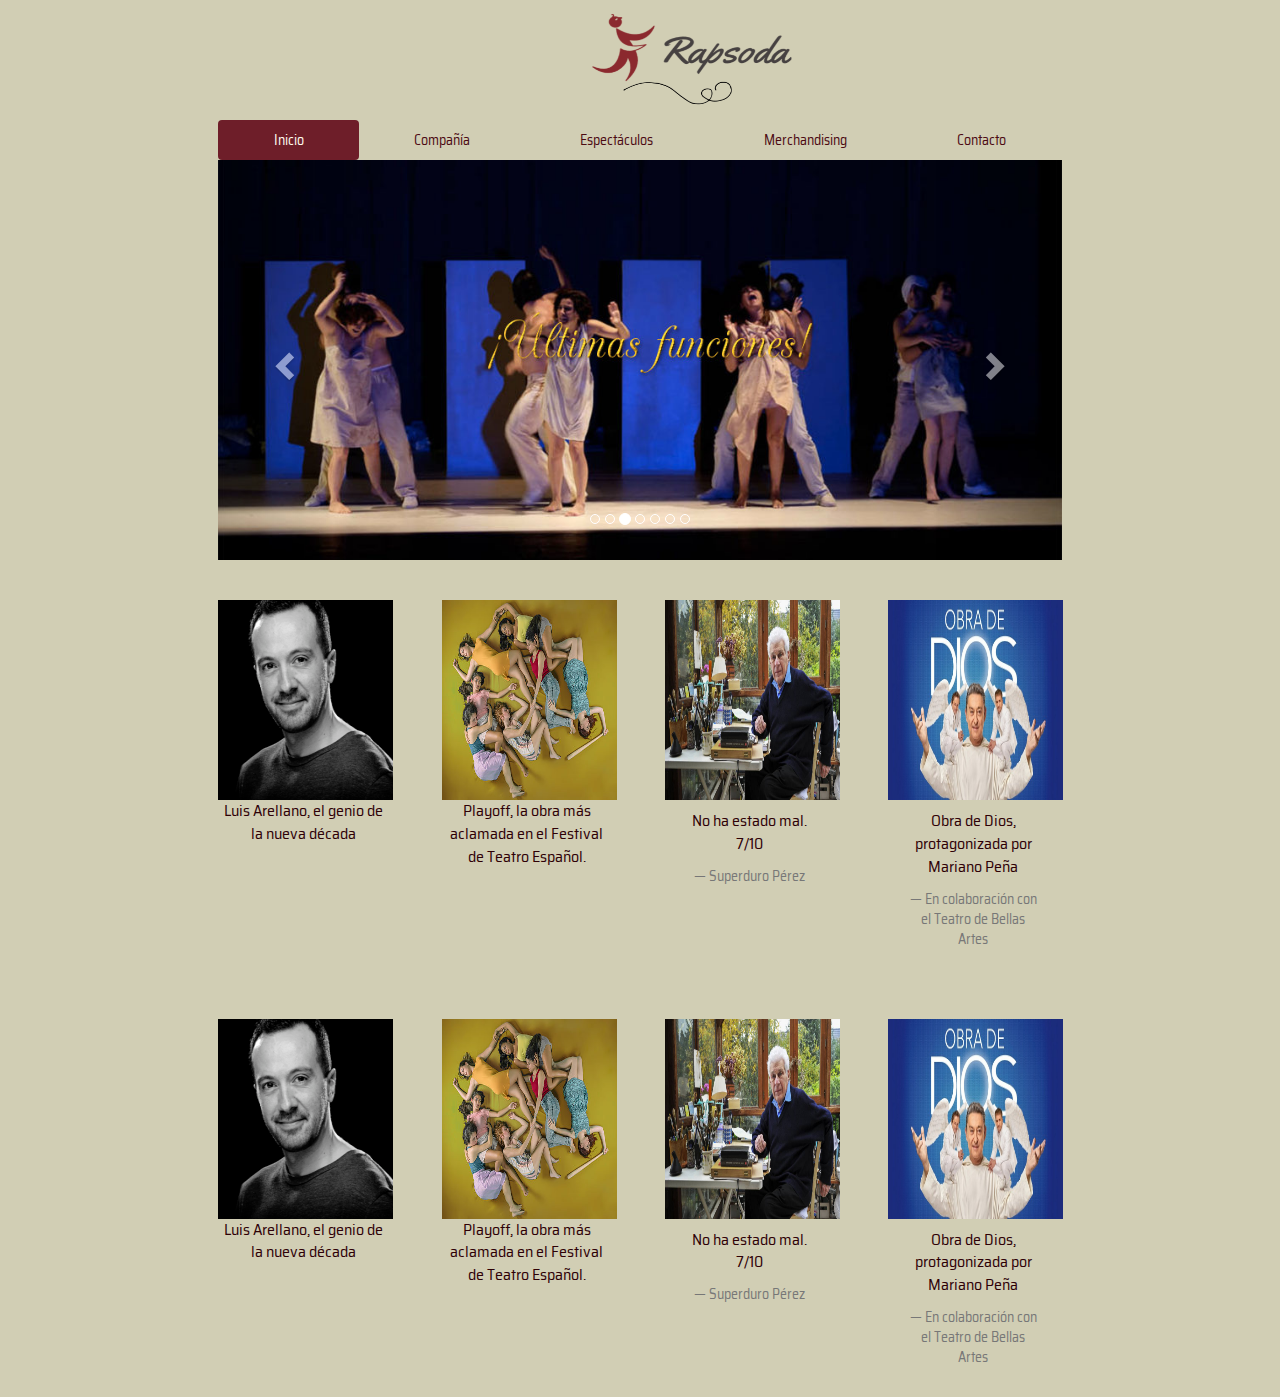
<file: index.html>
<!DOCTYPE html>
<html>

<head>
    <meta charset="utf-8">
    <meta name="viewport" content="width=device-width, initial-scale=1.0">
    <title>Rapsoda Teatro</title>
    <link rel="stylesheet" href="assets/bootstrap/css/bootstrap.min.css">
    <link rel="stylesheet" href="assets/css/styles.css">
    <link href="https://fonts.googleapis.com/css?family=Saira+Semi+Condensed:550" rel="stylesheet">
    <link rel="stylesheet" href="https://maxcdn.bootstrapcdn.com/font-awesome/4.4.0/css/font-awesome.min.css">
    <script src="assets/js/jquery.min.js"></script>
    <script src="assets/bootstrap/js/bootstrap.min.js"></script>
    <script src="assets/js/index.js"></script>
    <script src="assets/js/jquery-ias.min.js"></script>
</head>

<body>
<header>
        <div class="row">
            <div class="col-md-5 col-md-offset-5 logo"><img src="assets/img/logo.png"></div>
        </div>
        <div class="row">
            <div class="col-md-8 col-md-offset-2 ">
                <ul class="nav nav-pills nav-justified">
                    <li class="active"><a href="index.html">Inicio </a></li>
                    <li><a href="compania.html">Compañía </a></li>
                    <li><a href="espectaculos.html">Espectáculos </a></li>
                    <li><a href="merchandising.html">Merchandising </a></li>
                    <li><a href="contacto.html">Contacto </a></li>
                </ul>
            </div>
        </div>
</header>
<!-- Carrousel -->
<div class="row">
        <div class="col-md-8 col-md-offset-2">
            <div class="carousel slide" data-ride="carousel" data-keyboard="false" id="carousel-1">
                <div class="carousel-inner" role="listbox">
                    <div class="item"><a href="espectaculos.html"><img class="img-responsive" src="assets/img/teatro1.jpg" alt="Slide Image" width="100%" height="339px"></a></div>
                    <div class="item active"><a href="espectaculos.html"><img class="img-responsive" src="assets/img/teatro3.jpg" alt="Slide Image" width="100%" height="339px"></a></div>
                    <div class="item"><a href="espectaculos.html"><img class="img-responsive" src="assets/img/teatro4.jpg" alt="Slide Image" width="100%" height="339px"></a></div>
                    <div class="item"><a href="espectaculos.html"><img class="img-responsive" src="assets/img/teatro5.jpg" alt="Slide Image" width="100%" height="339px"></a></div>
                    <div class="item"><a href="espectaculos.html"><img class="img-responsive" src="assets/img/teatro6.jpg" alt="Slide Image" width="100%" height="339px"></a></div>
                    <div class="item"><a href="espectaculos.html"><img class="img-responsive" src="assets/img/teatro7.jpg" alt="Slide Image" width="100%" height="339px"></a></div>
                </div>
                <div><a class="left carousel-control" href="#carousel-1" role="button" data-slide="prev"><i class="glyphicon glyphicon-chevron-left"></i><span class="sr-only">Previous</span></a><a class="right carousel-control" href="#carousel-1" role="button"
                    data-slide="next"><i class="glyphicon glyphicon-chevron-right"></i><span class="sr-only">Next</span></a></div>
                <ol class="carousel-indicators">
                    <li data-target="#carousel-1" data-slide-to="0"></li>
                    <li data-target="#carousel-1" data-slide-to="1"></li>
                    <li data-target="#carousel-1" data-slide-to="2" class="active"></li>
                    <li data-target="#carousel-1" data-slide-to="3"></li>
                    <li data-target="#carousel-1" data-slide-to="4"></li>
                    <li data-target="#carousel-1" data-slide-to="5"></li>
                    <li data-target="#carousel-1" data-slide-to="6"></li>

                </ol>
            </div>
        </div>
    </div>
<div id="container">
    <div class="post">
        <div class="row">
            <div class="col-md-2 col-md-offset-2">
                <div class="row">
                    <div class="col-md-12 card filter" style="width: 20rem;">
                        <a href="#">
                            <img class="card-img-top" src="assets/img/jose-luis-arellano-bw.jpg" width="175" height="200">
                            <div class="card-body">
                                <p class="card-title text-center">Luis Arellano, el genio de la nueva década</p>
                            </div>
                        </a>
                    </div>
                </div>
            </div>
            <div class="col-md-2">
                <div class="row">
                    <div class="col-md-12 card filter" style="width: 20rem;">
                        <a href="#">
                            <img class="card-img-top" src="assets/img/plays/obra2.jpg" width="175" height="200">
                            <div class="card-body">
                                <p class="card-title text-center">Playoff, la obra más aclamada en el Festival de Teatro Español.</p>
                            </div>
                        </a>
                    </div>
                </div>
            </div>
            <div class="col-md-2">
                <div class="row">
                    <div class="col-md-12 card filter" style="width: 20rem;">
                        <a href="#">
                            <img class="card-img-top" src="assets/img/critico-teatro.jpg" width="175" height="200">
                            <div class="card-body">
                                <blockquote>
                                    <p class="card-text text-center">No ha estado mal. 7/10</p>
                                    <footer class="card-text text-center">Superduro Pérez</footer>
                                </blockquote>
                            </div>
                        </a>
                    </div>
                </div>
            </div>
            <div class="col-md-2">
                <div class="row">
                    <div class="col-md-12 card filter" style="width: 20rem;">
                        <a href="http://www.teatrobellasartes.es/es/ex/1478/obra-de-dios">
                            <img class="card-img-top" src="assets/img/plays/obra4.jpg" width="175" height="200">
                            <div class="card-body">
                                <blockquote>
                                    <p class="card-text text-center">Obra de Dios, protagonizada por Mariano Peña</p>
                                    <footer class="card-text text-center">En colaboración con el Teatro de Bellas Artes</footer>
                                </blockquote>
                            </div>
                        </a>
                    </div>
                </div>
            </div>
        </div>
    </div>
    <div class="post">
        <div class="row">
            <div class="col-md-2 col-md-offset-2">
                <div class="row">
                    <div class="col-md-12 card filter" style="width: 20rem;">
                        <a href="#">
                            <img class="card-img-top" src="assets/img/jose-luis-arellano-bw.jpg" width="175" height="200">
                            <div class="card-body">
                                <p class="card-title text-center">Luis Arellano, el genio de la nueva década</p>
                            </div>
                        </a>
                    </div>
                </div>
            </div>
            <div class="col-md-2">
                <div class="row">
                    <div class="col-md-12 card filter" style="width: 20rem;">
                        <a href="#">
                            <img class="card-img-top" src="assets/img/plays/obra2.jpg" width="175" height="200">
                            <div class="card-body">
                                <p class="card-title text-center">Playoff, la obra más aclamada en el Festival de Teatro Español.</p>
                            </div>
                        </a>
                    </div>
                </div>
            </div>
            <div class="col-md-2">
                <div class="row">
                    <div class="col-md-12 card filter" style="width: 20rem;">
                        <a href="#">
                            <img class="card-img-top" src="assets/img/critico-teatro.jpg" width="175" height="200">
                            <div class="card-body">
                                <blockquote>
                                    <p class="card-text text-center">No ha estado mal. 7/10</p>
                                    <footer class="card-text text-center">Superduro Pérez</footer>
                                </blockquote>
                            </div>
                        </a>
                    </div>
                </div>
            </div>
            <div class="col-md-2">
                <div class="row">
                    <div class="col-md-12 card filter" style="width: 20rem;">
                        <a href="http://www.teatrobellasartes.es/es/ex/1478/obra-de-dios">
                            <img class="card-img-top" src="assets/img/plays/obra4.jpg" width="175" height="200">
                            <div class="card-body">
                                <blockquote>
                                    <p class="card-text text-center">Obra de Dios, protagonizada por Mariano Peña</p>
                                    <footer class="card-text text-center">En colaboración con el Teatro de Bellas Artes</footer>
                                </blockquote>
                            </div>
                        </a>
                    </div>
                </div>
            </div>
        </div>
    </div>
</div>

<nav id="pagination">
    <a href="page1.html">1</a>
    <a href="page2.html" class="next">2</a>
</nav>
</body>
</html>
</file>
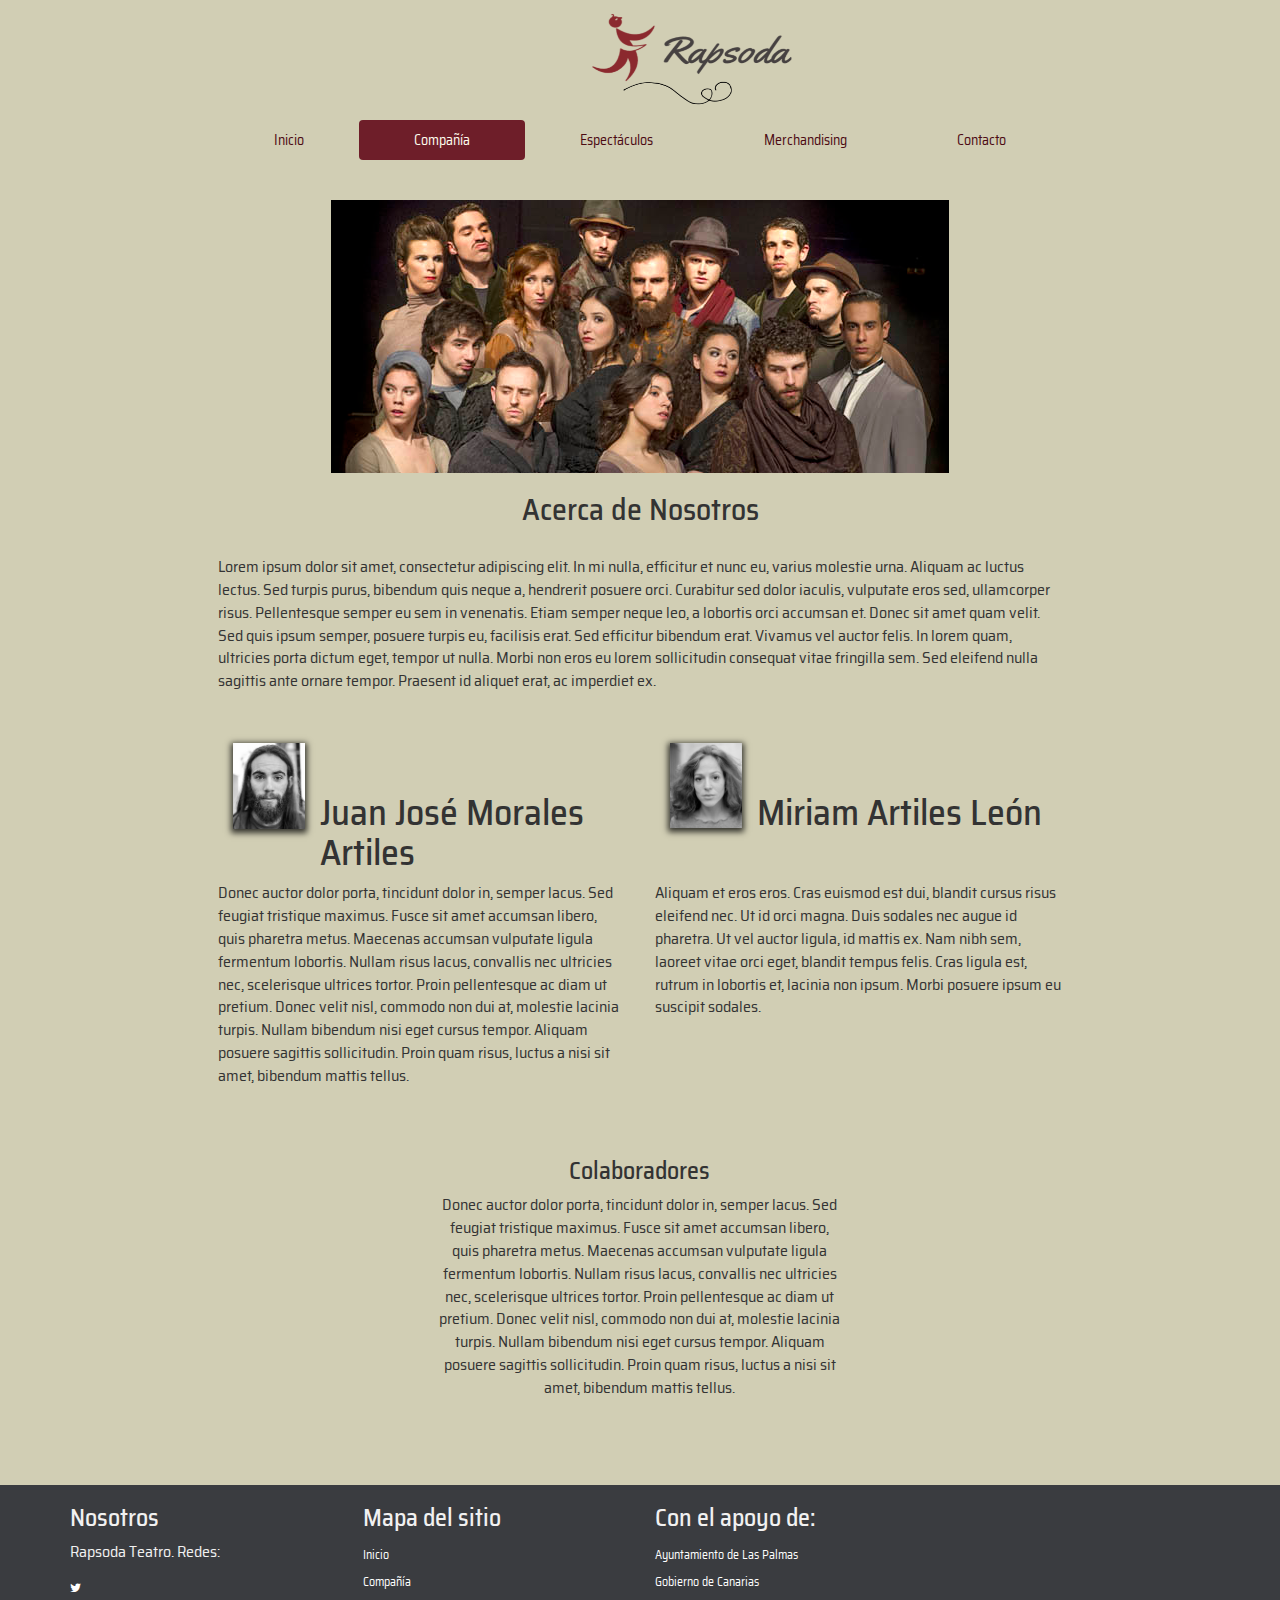
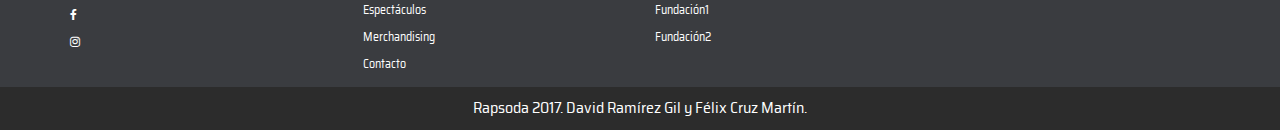
<file: compania.html>
<!DOCTYPE html>
<html>

<head>
    <meta charset="utf-8">
    <meta name="viewport" content="width=device-width, initial-scale=1.0">
    <title>Rapsoda Teatro</title>
    <link rel="stylesheet" href="assets/bootstrap/css/bootstrap.min.css">
    <link rel="stylesheet" href="assets/css/styles.css">
    <link href="https://fonts.googleapis.com/css?family=Saira+Semi+Condensed:550" rel="stylesheet">
    <link rel="stylesheet" href="https://maxcdn.bootstrapcdn.com/font-awesome/4.4.0/css/font-awesome.min.css">
    <script src="assets/js/jquery.min.js"></script>
    <script src="assets/bootstrap/js/bootstrap.min.js"></script>
    <script src="assets/js/index.js"></script>
</head>

<body>
    <header>
        <div class="row">
            <div class="col-md-5 col-md-offset-5 logo"><img src="assets/img/logo.png"></div>
        </div>
        <div class="row">
            <div class="col-md-8 col-md-offset-2">
                <ul class="nav nav-pills nav-justified">
                    <li><a href="index.html">Inicio </a></li>
                    <li class="active"><a href="compania.html">Compañía </a></li>
                    <li><a href="espectaculos.html">Espectáculos </a></li>
                    <li><a href="merchandising.html">Merchandising </a></li>
                    <li><a href="contacto.html">Contacto </a></li>
                </ul>
            </div>
        </div>
    </header>
    <div class="post">
        <div class="row">
            <div class="text-center">
                <img src="assets/img/nosotros.jpg">
                <h2><span>Acerca de Nosotros</span></h2>
            </div>
        </div><br>
        <div class="row">
            <div class="col-md-8 col-md-offset-2">
                <p>Lorem ipsum dolor sit amet, consectetur adipiscing elit. In mi nulla, efficitur et nunc eu, varius molestie urna. Aliquam ac luctus lectus. Sed turpis purus, bibendum quis neque a, hendrerit posuere orci. Curabitur sed dolor iaculis, vulputate
                    eros sed, ullamcorper risus. Pellentesque semper eu sem in venenatis. Etiam semper neque leo, a lobortis orci accumsan et. Donec sit amet quam velit. Sed quis ipsum semper, posuere turpis eu, facilisis erat. Sed efficitur bibendum
                    erat. Vivamus vel auctor felis. In lorem quam, ultricies porta dictum eget, tempor ut nulla. Morbi non eros eu lorem sollicitudin consequat vitae fringilla sem. Sed eleifend nulla sagittis ante ornare tempor. Praesent id aliquet erat,
                    ac imperdiet ex.</p>
            </div>
        </div>
    </div>
    <div class="post">
        <div class="row">
            <div class="col-md-4 col-md-offset-2">
                <div class="container_jefes">
                    <div class="col-md-3 col-sm-4 col-xs-6"><a href="https://www.imdb.com"><img class="img-responsive" src="assets/img/dueño1.jpg" /></a></div>
                </div>
                <h3 class="jefe">Juan José Morales Artiles</h3>
            </div>
            <div class="col-md-4">
                <div class="container_jefes">
                    <div class="col-md-3 col-sm-4 col-xs-6"><a href="https://www.imdb.com"><img class="img-responsive" src="assets/img/dueño2.jpg" /></a></div>
                </div>
                <h3 class="jefe">Miriam Artiles León</h3>
            </div>
        </div>
        <div class="row">
            <div class="col-md-4 col-md-offset-2">
                <p>Donec auctor dolor porta, tincidunt dolor in, semper lacus. Sed feugiat tristique maximus. Fusce sit amet accumsan libero, quis pharetra metus. Maecenas accumsan vulputate ligula fermentum lobortis. Nullam risus lacus, convallis nec ultricies
                    nec, scelerisque ultrices tortor. Proin pellentesque ac diam ut pretium. Donec velit nisl, commodo non dui at, molestie lacinia turpis. Nullam bibendum nisi eget cursus tempor. Aliquam posuere sagittis sollicitudin. Proin quam risus,
                    luctus a nisi sit amet, bibendum mattis tellus. </p>
            </div>
            <div class="col-md-4">
                <p>Aliquam et eros eros. Cras euismod est dui, blandit cursus risus eleifend nec. Ut id orci magna. Duis sodales nec augue id pharetra. Ut vel auctor ligula, id mattis ex. Nam nibh sem, laoreet vitae orci eget, blandit tempus felis. Cras
                    ligula est, rutrum in lobortis et, lacinia non ipsum. Morbi posuere ipsum eu suscipit sodales. </p>
            </div>
        </div>
    </div>
    <div class="post">
        <div class="row">
            <div class="col-md-4 col-md-offset-4 colaboradores">
                <h3>Colaboradores </h3>
            </div>
        </div>
        <div class="row">
            <div class="col-md-4 col-md-offset-4 colaboradores">
                <p>Donec auctor dolor porta, tincidunt dolor in, semper lacus. Sed feugiat tristique maximus. Fusce sit amet accumsan libero, quis pharetra metus. Maecenas accumsan vulputate ligula fermentum lobortis. Nullam risus lacus, convallis nec ultricies
                    nec, scelerisque ultrices tortor. Proin pellentesque ac diam ut pretium. Donec velit nisl, commodo non dui at, molestie lacinia turpis. Nullam bibendum nisi eget cursus tempor. Aliquam posuere sagittis sollicitudin. Proin quam risus,
                    luctus a nisi sit amet, bibendum mattis tellus. </p>
            </div>
        </div>
    </div>
    <section class="index-link">
        <div class="container">
            <div class="row">
                <div class="col-md-3">
                    <div class="link-area">
                        <h3>Nosotros</h3>
                        <p>Rapsoda Teatro. Redes: </p>
                        <ul>
                            <li><a href="#"><i class="fa fa-twitter"></i></a></li>
                            <li><a href="#"><i class="fa fa-facebook"></i></a></li>
                            <li><a href="#"><i class="fa fa-instagram"></i></a></li>
                        </ul>
                    </div>
                </div>
                <div class="col-md-3">
                    <div class="link-area">
                        <h3>Mapa del sitio</h3>
                        <ul>
                            <li><a href="index.html"> Inicio</a></li>
                            <li><a href="compania.html"> Compañía</a></li>
                            <li><a href="espectaculos.html"> Espectáculos</a></li>
                            <li><a href="merchandising.html"> Merchandising</a></li>
                            <li><a href="contacto.html"> Contacto</a></li>
                        </ul>
                    </div>
                </div>
                <div class="col-md-3">
                    <div class="link-area">
                        <h3>Con el apoyo de:</h3>
                        <ul>
                            <li><a href="#">Ayuntamiento de Las Palmas</a></li>
                            <li><a href="#">Gobierno de Canarias</a></li>
                            <li><a href="#">Fundación1</a></li>
                            <li><a href="#">Fundación2</a></li>
                        </ul>
                    </div>
                </div>
            </div>
        </div>
    </section>
    <section class="index-social">
        <div class="container">
            <div class="row index-social-link text-center">
                <p class="copy-c">Rapsoda 2017.
                    David Ramírez Gil y Félix Cruz Martín.</p>
            </div>
        </div>
    </section>
</body>
</html>
</file>
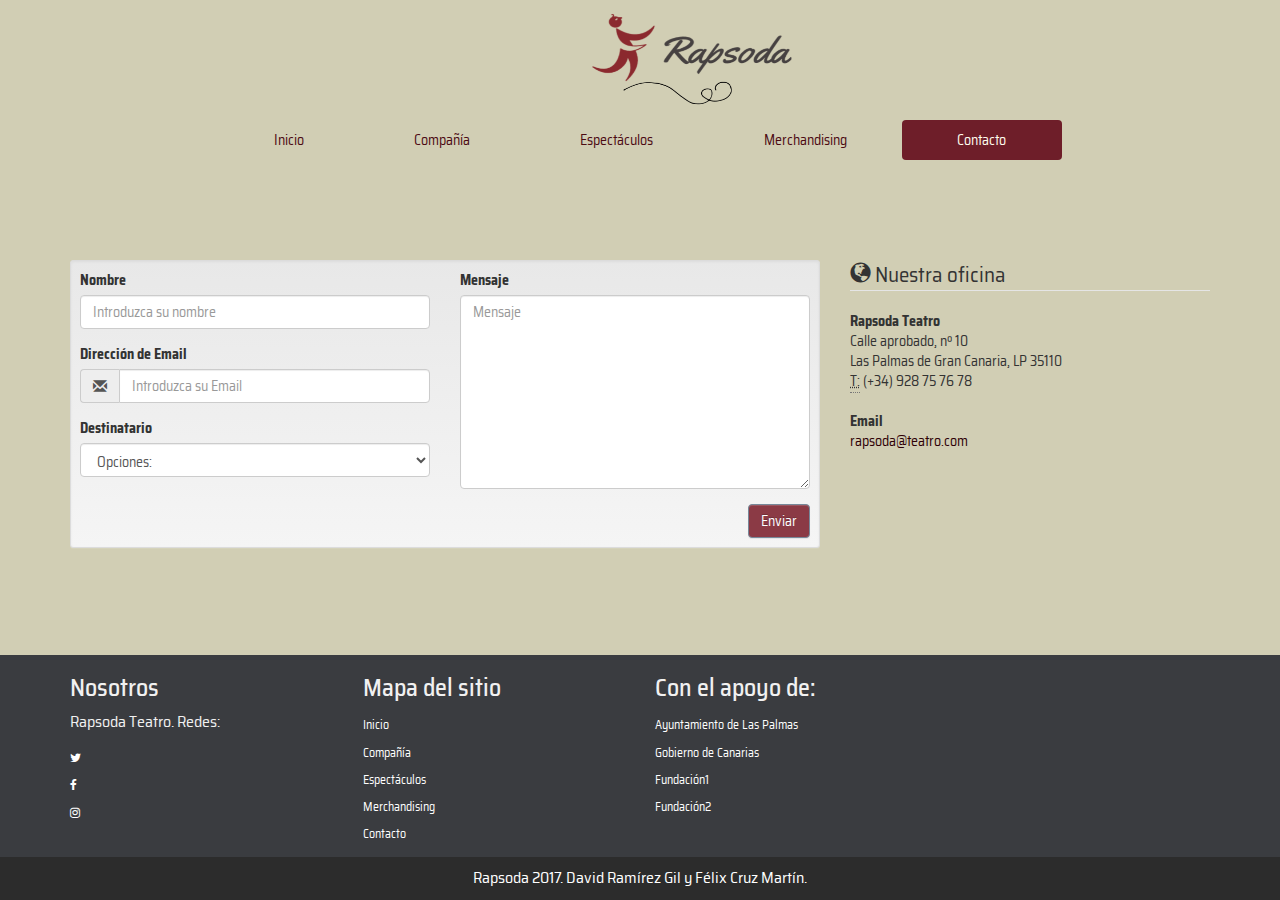
<file: contacto.html>
<!DOCTYPE html>
<html lang="en">
<head>
    <meta charset="utf-8">
    <meta name="viewport" content="width=device-width, initial-scale=1.0">
    <title>Rapsoda Teatro</title>
    <link rel="stylesheet" href="assets/bootstrap/css/bootstrap.min.css">
    <link rel="stylesheet" href="assets/css/styles.css">
    <link href="https://fonts.googleapis.com/css?family=Saira+Semi+Condensed:550" rel="stylesheet">
    <link rel="stylesheet" href="https://maxcdn.bootstrapcdn.com/font-awesome/4.4.0/css/font-awesome.min.css">
    <script src="assets/js/jquery.min.js"></script>
    <script src="assets/bootstrap/js/bootstrap.min.js"></script>
    <script src="assets/js/index.js"></script>
</head>
<body>
<header>
    <div class="row">
        <div class="col-md-5 col-md-offset-5 logo"><img src="assets/img/logo.png"></div>
    </div>
    <div class="row">
        <div class="col-md-8 col-md-offset-2">
            <ul class="nav nav-pills nav-justified">
                <li><a href="index.html">Inicio </a></li>
                <li><a href="compania.html">Compañía </a></li>
                <li><a href="espectaculos.html">Espectáculos </a></li>
                <li><a href="merchandising.html">Merchandising </a></li>
                <li class="active"><a href="contacto.html">Contacto </a></li>
            </ul>
        </div>
    </div>
</header>

<div class="container" style="margin-top: 100px">
    <div class="row">
        <div class="col-md-8">
            <div class="well well-sm">
                <form>
                    <div class="row">
                        <div class="col-md-6">
                            <div class="form-group">
                                <label for="name">
                                    Nombre</label>
                                <input type="text" class="form-control" id="name" placeholder="Introduzca su nombre" required="required" />
                            </div>
                            <div class="form-group">
                                <label for="email">
                                   Dirección de Email</label>
                                <div class="input-group">
                                <span class="input-group-addon"><span class="glyphicon glyphicon-envelope"></span>
                                </span>
                                    <input type="email" class="form-control" id="email" placeholder="Introduzca su Email" required="required" /></div>
                            </div>
                            <div class="form-group">
                                <label for="subject">
                                    Destinatario</label>
                                <select id="subject" name="subject" class="form-control" required="required">
                                    <option value="na" selected="">Opciones:</option>
                                    <option value="service">Sugerencias</option>
                                    <option value="suggestions">Quejas</option>
                                    <option value="product">Empleo</option>
                                </select>
                            </div>
                        </div>
                        <div class="col-md-6">
                            <div class="form-group">
                                <label for="name">
                                    Mensaje</label>
                                <textarea name="message" id="message" class="form-control" rows="9" cols="25" required="required"
                                          placeholder="Mensaje"></textarea>
                            </div>
                        </div>
                        <div class="col-md-12">
                            <button type="submit" class="btn btn-primary pull-right" id="btnContactUs">
                                Enviar</button>
                        </div>
                    </div>
                </form>
            </div>
        </div>
        <div class="col-md-4">
            <form>
                <legend><span class="glyphicon glyphicon-globe"></span> Nuestra oficina</legend>
                <address>
                    <strong>Rapsoda Teatro</strong><br>
                    Calle aprobado, nº 10<br>
                    Las Palmas de Gran Canaria, LP 35110<br>
                    <abbr title="Teléfono">
                        T:</abbr>
                    (+34) 928 75 76 78
                </address>
                <address>
                    <strong>Email</strong><br>
                    <a href="mailto:#">rapsoda@teatro.com</a>
                </address>
            </form>
        </div>
    </div>
</div>
<footer style="position: fixed;bottom: 0px; width: 100%">
    <section class="index-link">
    <div class="container">
        <div class="row">
            <div class="col-md-3">
                <div class="link-area">
                    <h3>Nosotros</h3>
                    <p>Rapsoda Teatro. Redes: </p>
                    <ul>
                        <li><a href="#"><i class="fa fa-twitter"></i></a></li>
                        <li><a href="#"><i class="fa fa-facebook"></i></a></li>
                        <li><a href="#"><i class="fa fa-instagram"></i></a></li>
                    </ul>
                </div>
            </div>
            <div class="col-md-3">
                <div class="link-area">
                    <h3>Mapa del sitio</h3>
                    <ul>
                        <li><a href="index.html"> Inicio</a></li>
                        <li><a href="compania.html"> Compañía</a></li>
                        <li><a href="espectaculos.html"> Espectáculos</a></li>
                        <li><a href="merchandising.html"> Merchandising</a></li>
                        <li><a href="contacto.html"> Contacto</a></li>
                    </ul>
                </div>
            </div>
            <div class="col-md-3">
                <div class="link-area">
                    <h3>Con el apoyo de:</h3>
                    <ul>
                        <li><a href="#">Ayuntamiento de Las Palmas</a></li>
                        <li><a href="#">Gobierno de Canarias</a></li>
                        <li><a href="#">Fundación1</a></li>
                        <li><a href="#">Fundación2</a></li>
                    </ul>
                </div>
            </div>
        </div>
    </div>
</section>
    <section class="index-social">
    <div class="container">
        <div class="row index-social-link text-center">
            <p class="copy-c">Rapsoda 2017.
                David Ramírez Gil y Félix Cruz Martín.</p>
        </div>
    </div>
</section>
</footer>
</body>
</html>
</file>
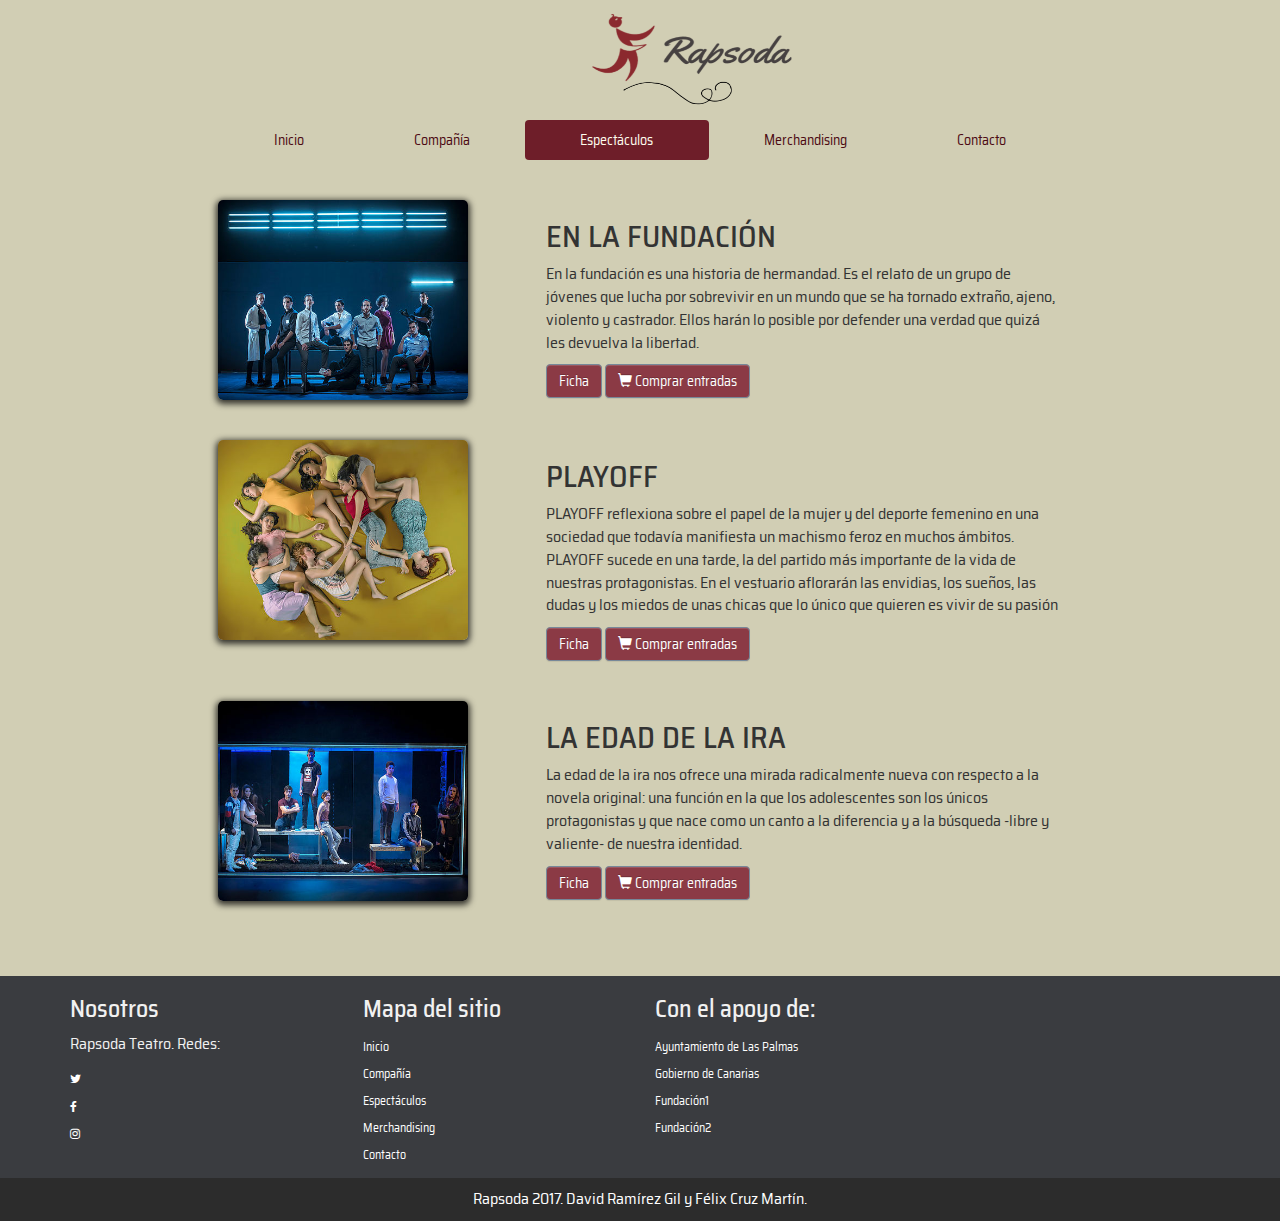
<file: espectaculos.html>
<!DOCTYPE html>
<html>

<head>
    <meta charset="utf-8">
    <meta name="viewport" content="width=device-width, initial-scale=1.0">
    <title>Rapsoda Teatro</title>
    <link rel="stylesheet" href="assets/bootstrap/css/bootstrap.min.css">
    <link rel="stylesheet" href="assets/css/styles.css">
    <link href="https://fonts.googleapis.com/css?family=Saira+Semi+Condensed:550" rel="stylesheet">
    <link rel="stylesheet" href="https://maxcdn.bootstrapcdn.com/font-awesome/4.4.0/css/font-awesome.min.css">
    <script src="assets/js/jquery.min.js"></script>
    <script src="assets/bootstrap/js/bootstrap.min.js"></script>
    <script src="assets/js/index.js"></script>
</head>

<body>
    <header>
        <div class="row">
            <div class="col-md-5 col-md-offset-5 logo"><img src="assets/img/logo.png"></div>
        </div>
        <div class="row">
            <div class="col-md-8 col-md-offset-2">
                <ul class="nav nav-pills nav-justified">
                    <li><a href="index.html">Inicio </a></li>
                    <li><a href="compania.html">Compañía </a></li>
                    <li class="active"><a href="espectaculos.html">Espectáculos </a></li>
                    <li><a href="merchandising.html">Merchandising </a></li>
                    <li><a href="contacto.html">Contacto </a></li>
                </ul>
            </div>
        </div>
    </header>
    <div class="post">
        <div class="row">
            <div class="col-md-2 col-md-offset-2 merch"><img src="assets/img/plays/obra1.jpg" width="250" height="200">
            </div>
            <div class="col-md-5 col-md-offset-1">
                <h2>EN LA FUNDACIÓN</h2>
                <div class="row">
                    <div class="col-md-12">
                        <p>En la fundación es una historia de hermandad.
                            Es el relato de un grupo de jóvenes que lucha por sobrevivir en un mundo que se ha tornado extraño, ajeno, violento y castrador.
                            Ellos harán lo posible por defender una verdad que quizá les devuelva la libertad.</p>
                    </div>
                </div>
                <div class="row">
                    <div class="col-md-12">
                        <a class="btn btn-primary" href="ficha-obra-1.html">Ficha</a>
                        <a class="btn btn-primary" href="https://www.ticketea.com/teatro/">
                            <span class="glyphicon glyphicon-shopping-cart"></span> Comprar entradas
                        </a>
                    </div>
                </div>
            </div>
        </div>
    </div>
    <div class="post">
        <div class="row">
            <div class="col-md-2 col-md-offset-2 merch"><img src="assets/img/plays/obra2.jpg" width="250" height="200">
            </div>
            <div class="col-md-5 col-md-offset-1">
                <h2>PLAYOFF</h2>
                <div class="row">
                    <div class="col-md-12">
                        <p>PLAYOFF reflexiona sobre el papel de la mujer y del deporte femenino en una sociedad que todavía manifiesta un machismo feroz en muchos ámbitos.
                            PLAYOFF sucede en una tarde, la del partido más importante de la vida de nuestras protagonistas.
                            En el vestuario aflorarán las envidias, los sueños, las dudas y los miedos de unas chicas que lo único que quieren es vivir de su pasión</p>
                    </div>
                </div>
                <div class="row">
                    <div class="col-md-12">
                        <a class="btn btn-primary" href="ficha-obra-2.html">Ficha</a>
                        <a class="btn btn-primary" href="https://www.ticketea.com/teatro/">
                            <span class="glyphicon glyphicon-shopping-cart"></span> Comprar entradas
                        </a>
                    </div>
                </div>
            </div>
        </div>
    </div>
    <div class="post">
        <div class="row">
            <div class="col-md-2 col-md-offset-2 merch"><img src="assets/img/plays/obra3.jpg" width="250" height="200">
            </div>
            <div class="col-md-5 col-md-offset-1">
                <h2>LA EDAD DE LA IRA</h2>
                <div class="row">
                    <div class="col-md-12">
                        <p>La edad de la ira nos ofrece una mirada radicalmente nueva con respecto a la novela original:
                            una función en la que los adolescentes son los únicos protagonistas y que nace como un canto a la diferencia
                            y a la búsqueda -libre y valiente- de nuestra identidad.</p>
                    </div>
                </div>
                <div class="row">
                    <div class="col-md-12">
                        <a class="btn btn-primary" href="ficha-obra-3.html">Ficha</a>
                        <a class="btn btn-primary" href="https://www.ticketea.com/teatro/">
                            <span class="glyphicon glyphicon-shopping-cart"></span> Comprar entradas
                        </a>
                    </div>
                </div>
            </div>
        </div>
    </div>
    <section class="index-link">
        <div class="container">
            <div class="row">
                <div class="col-md-3">
                    <div class="link-area">
                        <h3>Nosotros</h3>
                        <p>Rapsoda Teatro. Redes: </p>
                        <ul>
                            <li><a href="#"><i class="fa fa-twitter"></i></a></li>
                            <li><a href="#"><i class="fa fa-facebook"></i></a></li>
                            <li><a href="#"><i class="fa fa-instagram"></i></a></li>
                        </ul>
                    </div>
                </div>
                <div class="col-md-3">
                    <div class="link-area">
                        <h3>Mapa del sitio</h3>
                        <ul>
                            <li><a href="index.html"> Inicio</a></li>
                            <li><a href="compania.html"> Compañía</a></li>
                            <li><a href="espectaculos.html"> Espectáculos</a></li>
                            <li><a href="merchandising.html"> Merchandising</a></li>
                            <li><a href="contacto.html"> Contacto</a></li>
                        </ul>
                    </div>
                </div>
                <div class="col-md-3">
                    <div class="link-area">
                        <h3>Con el apoyo de:</h3>
                        <ul>
                            <li><a href="#">Ayuntamiento de Las Palmas</a></li>
                            <li><a href="#">Gobierno de Canarias</a></li>
                            <li><a href="#">Fundación1</a></li>
                            <li><a href="#">Fundación2</a></li>
                        </ul>
                    </div>
                </div>
            </div>
        </div>
    </section>
    <section class="index-social">
        <div class="container">
            <div class="row index-social-link text-center">
                <p class="copy-c">Rapsoda 2017.
                    David Ramírez Gil y Félix Cruz Martín.</p>
            </div>
        </div>
    </section>
</body>
</html>
</file>
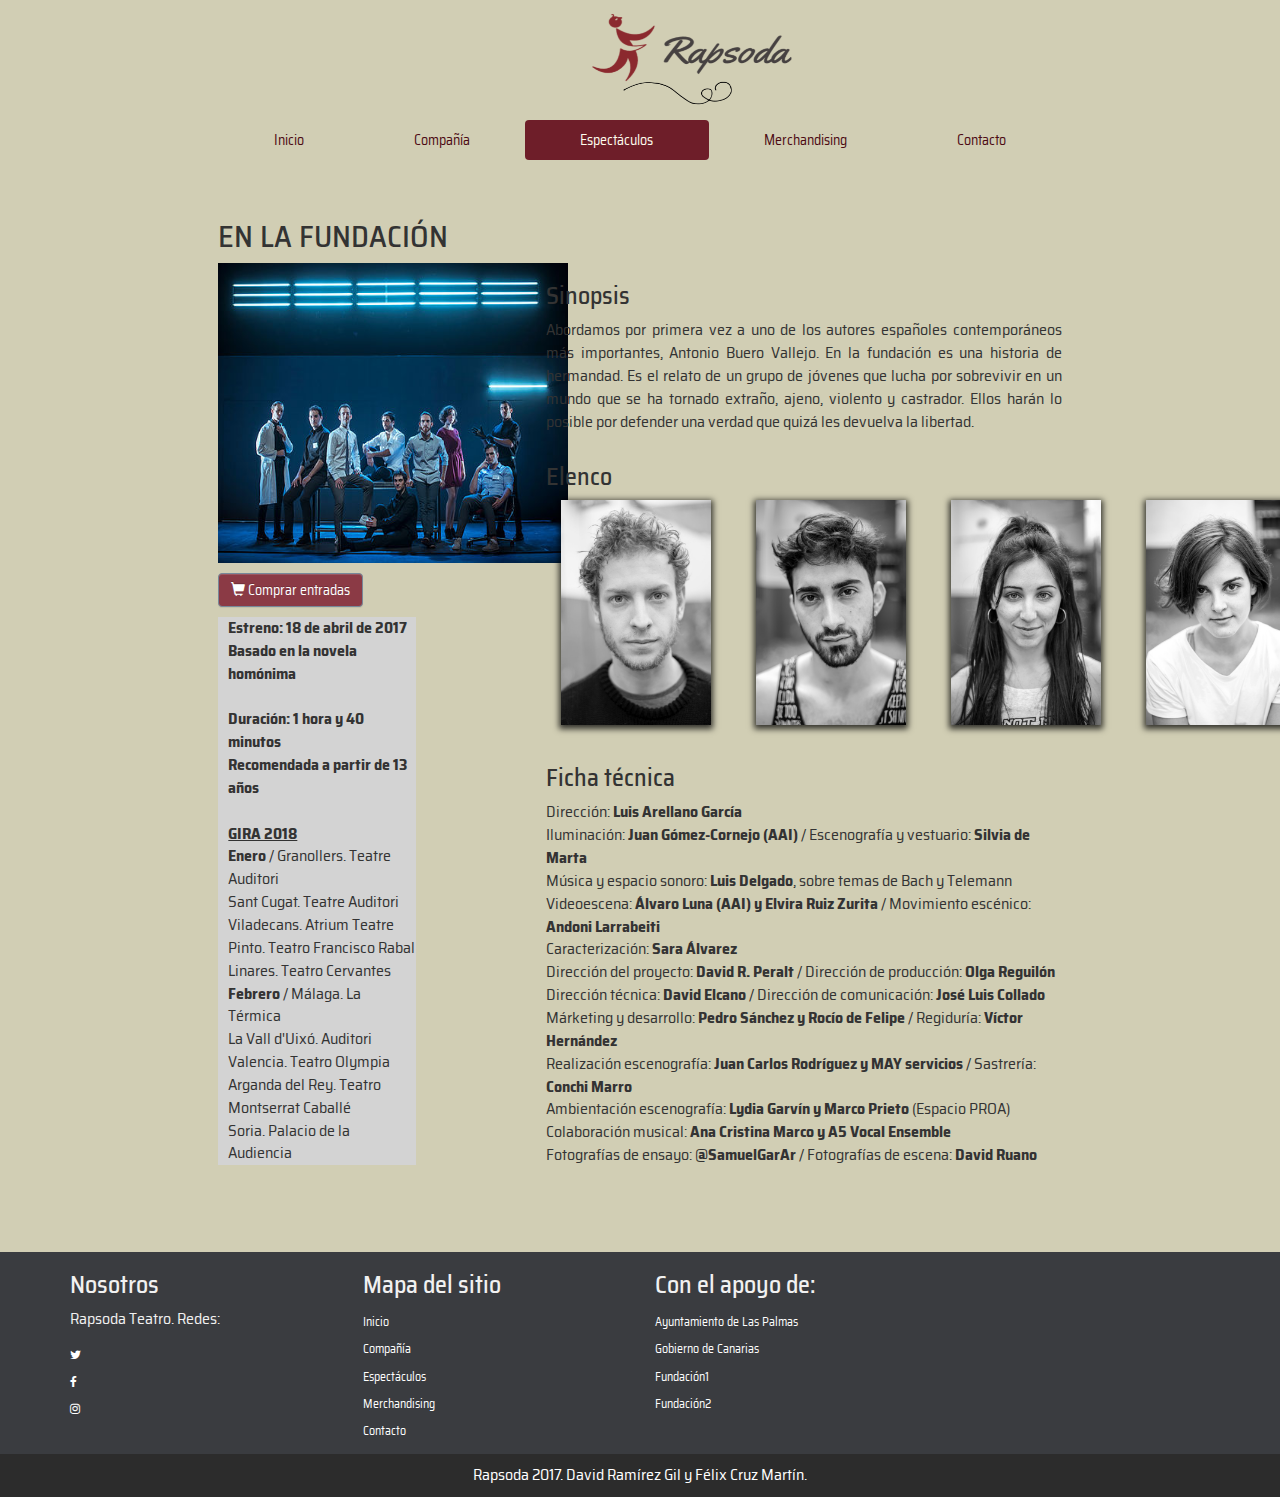
<file: ficha-obra-1.html>
<!DOCTYPE html>
<html>

<head>
    <meta charset="utf-8">
    <meta name="viewport" content="width=device-width, initial-scale=1.0">
    <title>Rapsoda Teatro</title>
    <link rel="stylesheet" href="assets/bootstrap/css/bootstrap.min.css">
    <link rel="stylesheet" href="assets/css/styles.css">
    <link href="https://fonts.googleapis.com/css?family=Saira+Semi+Condensed:550" rel="stylesheet">
    <link rel="stylesheet" href="https://maxcdn.bootstrapcdn.com/font-awesome/4.4.0/css/font-awesome.min.css">
    <script src="assets/js/jquery.min.js"></script>
    <script src="assets/bootstrap/js/bootstrap.min.js"></script>
    <script src="assets/js/index.js"></script>
</head>

<body>
    <header>
        <div class="row">
            <div class="col-md-5 col-md-offset-5 logo"><img src="assets/img/logo.png"></div>
        </div>
        <div class="row">
            <div class="col-md-8 col-md-offset-2">
                <ul class="nav nav-pills nav-justified">
                    <li><a href="index.html">Inicio </a></li>
                    <li><a href="compania.html">Compañía </a></li>
                    <li class="active"><a href="espectaculos.html">Espectáculos </a></li>
                    <li><a href="merchandising.html">Merchandising </a></li>
                    <li><a href="contacto.html">Contacto </a></li>
                </ul>
            </div>
        </div>
    </header>
    <div class="post">
        <div class="row">
            <div class="col-md-8 col-md-offset-2">
                <h2>EN LA FUNDACIÓN</h2>
            </div>
        </div>
        <div class="row">
            <div class="col-md-3 col-md-offset-2">
                <div class="row">
                    <div class="col-md-12"><img src="assets/img/plays/obra1.jpg" width="350" height="300"></div>
                </div>
                <div class="row">
                    <div class="col-md-12">
                        <a class="btn btn-primary" href="https://www.ticketea.com/teatro/" style="margin-top: 10px; margin-bottom: 10px;">
                            <span class="glyphicon glyphicon-shopping-cart"></span> Comprar entradas
                        </a>
                    </div>
                    <div class="col-md-12">
                        <div class="parrafo text-left">
                            <p><b>
                                Estreno: 18 de abril de 2017<br>
                                Basado en la novela homónima<br><br>
                                Duración: 1 hora y 40 minutos<br>
                                Recomendada a partir de 13 años<br><br></b>
                                <b><u>GIRA 2018</u></b><br>
                                <b>Enero</b> / Granollers. Teatre Auditori<br>
                                Sant Cugat. Teatre Auditori<br>
                                Viladecans. Atrium Teatre<br>
                                Pinto. Teatro Francisco Rabal<br>
                                Linares. Teatro Cervantes<br>
                                <b>Febrero</b> / Málaga. La Térmica<br>
                                La Vall d'Uixó. Auditori<br>
                                Valencia. Teatro Olympia<br>
                                Arganda del Rey. Teatro Montserrat Caballé<br>
                                Soria. Palacio de la Audiencia<br>
                            </p>
                        </div>
                    </div>
                </div>
            </div>
            <div class="col-md-5">
                <div>
                    <div class="row">
                        <div class="col-md-12">
                            <h3>Sinopsis</h3>
                        </div>
                    </div>
                    <div class="row">
                        <div class="col-md-12 text-justify">
                            <p>Abordamos por primera vez a uno de los autores españoles contemporáneos más importantes, Antonio Buero Vallejo.
                                En la fundación es una historia de hermandad. Es el relato de un grupo de jóvenes que lucha por sobrevivir en un mundo que se ha tornado
                                extraño, ajeno, violento y castrador. Ellos harán lo posible por defender una verdad que quizá les devuelva la libertad. </p>
                        </div>
                    </div>
                </div>
                <div>
                    <div class="row">
                        <div class="col-md-12">
                            <h3>Elenco</h3>
                        </div>
                    </div>
                    <div class="row">
                        <div class="col-md-12">
                            <div class="container">
                                <div class="row">
                                    <div class="col-md-2 col-sm-4 col-xs-6 actores"><a href="https://www.imdb.com"><img class="img-responsive" src="assets/img/actors/actor1.jpg" /></a></div>
                                    <div class="col-md-2 col-sm-4 col-xs-6 actores"><a href="https://www.imdb.com"><img class="img-responsive" src="assets/img/actors/actor2.jpg" /></a></div>
                                    <div class="col-md-2 col-sm-4 col-xs-6 actores"><a href="https://www.imdb.com"><img class="img-responsive" src="assets/img/actors/actor3.jpg" /></a></div>
                                    <div class="col-md-2 col-sm-4 col-xs-6 actores"><a href="https://www.imdb.com"><img class="img-responsive" src="assets/img/actors/actor4.jpg" /></a></div>
                                </div>
                            </div>
                        </div>
                    </div>
                </div>
                <div>
                    <div class="row">
                        <div class="col-md-12">
                            <h3>Ficha técnica</h3>
                        </div>
                    </div>
                    <div class="row">
                        <div class="col-md-12">
                            <p>Dirección: <b>Luis Arellano García</b><br>
                                Iluminación: <b>Juan Gómez-Cornejo (AAI)</b> / Escenografía y vestuario: <b>Silvia de Marta</b><br>
                                Música y espacio sonoro: <b>Luis Delgado</b>, sobre temas de Bach y Telemann<br>
                                Videoescena: <b>Álvaro Luna (AAI) y Elvira Ruiz Zurita</b> / Movimiento escénico: <b>Andoni Larrabeiti</b><br>
                                Caracterización: <b>Sara Álvarez</b><br>
                                Dirección del proyecto: <b>David R. Peralt</b> / Dirección de producción: <b>Olga Reguilón</b><br>
                                Dirección técnica: <b>David Elcano</b> / Dirección de comunicación: <b>José Luis Collado</b><br>
                                Márketing y desarrollo: <b>Pedro Sánchez y Rocío de Felipe</b> / Regiduría: <b>Víctor Hernández</b><br>
                                Realización escenografía: <b>Juan Carlos Rodríguez y MAY servicios</b> / Sastrería: <b>Conchi Marro</b><br>
                                Ambientación escenografía: <b>Lydia Garvín y Marco Prieto</b> (Espacio PROA)<br>
                                Colaboración musical:<b> Ana Cristina Marco y A5 Vocal Ensemble</b><br>
                                Fotografías de ensayo: <b>@SamuelGarAr</b> / Fotografías de escena: <b>David Ruano</b>​<br>
                            </p>
                        </div>
                    </div>
                </div>
            </div>
        </div>
    </div>
    <section class="index-link">
        <div class="container">
            <div class="row">
                <div class="col-md-3">
                    <div class="link-area">
                        <h3>Nosotros</h3>
                        <p>Rapsoda Teatro. Redes: </p>
                        <ul>
                            <li><a href="#"><i class="fa fa-twitter"></i></a></li>
                            <li><a href="#"><i class="fa fa-facebook"></i></a></li>
                            <li><a href="#"><i class="fa fa-instagram"></i></a></li>
                        </ul>
                    </div>
                </div>
                <div class="col-md-3">
                    <div class="link-area">
                        <h3>Mapa del sitio</h3>
                        <ul>
                            <li><a href="index.html"> Inicio</a></li>
                            <li><a href="compania.html"> Compañía</a></li>
                            <li><a href="espectaculos.html"> Espectáculos</a></li>
                            <li><a href="merchandising.html"> Merchandising</a></li>
                            <li><a href="contacto.html"> Contacto</a></li>
                        </ul>
                    </div>
                </div>
                <div class="col-md-3">
                    <div class="link-area">
                        <h3>Con el apoyo de:</h3>
                        <ul>
                            <li><a href="#">Ayuntamiento de Las Palmas</a></li>
                            <li><a href="#">Gobierno de Canarias</a></li>
                            <li><a href="#">Fundación1</a></li>
                            <li><a href="#">Fundación2</a></li>
                        </ul>
                    </div>
                </div>
            </div>
        </div>
    </section>
    <section class="index-social">
        <div class="container">
            <div class="row index-social-link text-center">
                <p class="copy-c">Rapsoda 2017.
                    David Ramírez Gil y Félix Cruz Martín.</p>
            </div>
        </div>
    </section>
</body>
</html>
</file>
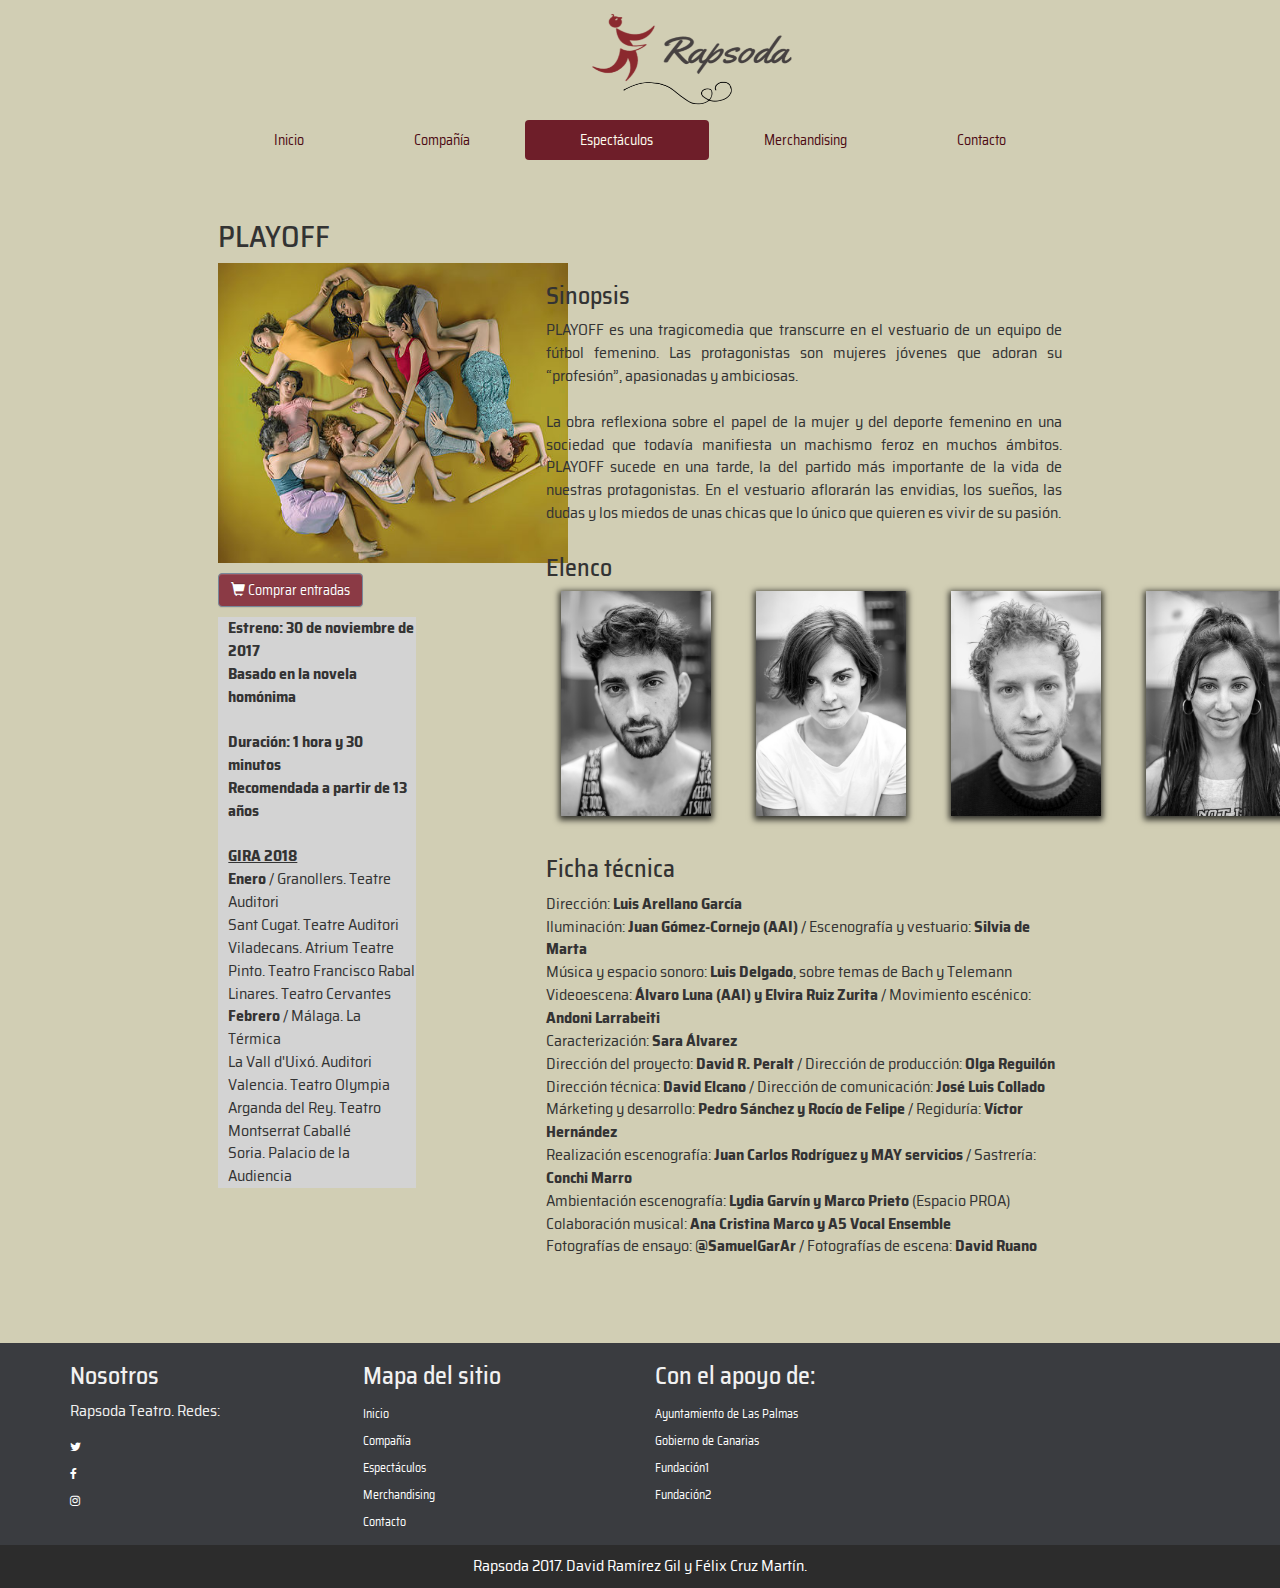
<file: ficha-obra-2.html>
<!DOCTYPE html>
<html>

<head>
    <meta charset="utf-8">
    <meta name="viewport" content="width=device-width, initial-scale=1.0">
    <title>Rapsoda Teatro</title>
    <link rel="stylesheet" href="assets/bootstrap/css/bootstrap.min.css">
    <link rel="stylesheet" href="assets/css/styles.css">
    <link href="https://fonts.googleapis.com/css?family=Saira+Semi+Condensed:550" rel="stylesheet">
    <link rel="stylesheet" href="https://maxcdn.bootstrapcdn.com/font-awesome/4.4.0/css/font-awesome.min.css">
    <script src="assets/js/jquery.min.js"></script>
    <script src="assets/bootstrap/js/bootstrap.min.js"></script>
    <script src="assets/js/index.js"></script>
</head>

<body>
    <header>
        <div class="row">
            <div class="col-md-5 col-md-offset-5 logo"><img src="assets/img/logo.png"></div>
        </div>
        <div class="row">
            <div class="col-md-8 col-md-offset-2">
                <ul class="nav nav-pills nav-justified">
                    <li><a href="index.html">Inicio </a></li>
                    <li><a href="compania.html">Compañía </a></li>
                    <li class="active"><a href="espectaculos.html">Espectáculos </a></li>
                    <li><a href="merchandising.html">Merchandising </a></li>
                    <li><a href="contacto.html">Contacto </a></li>
                </ul>
            </div>
        </div>
    </header>
    <div class="post">
        <div class="row">
            <div class="col-md-8 col-md-offset-2">
                <h2>PLAYOFF</h2>
            </div>
        </div>
        <div class="row">
            <div class="col-md-3 col-md-offset-2">
                <div class="row">
                    <div class="col-md-12"><img src="assets/img/plays/obra2.jpg" width="350" height="300"></div>
                </div>
                <div class="row">
                    <div class="col-md-12">
                        <a class="btn btn-primary" href="https://www.ticketea.com/teatro/" style="margin-top: 10px;margin-bottom: 10px">
                            <span class="glyphicon glyphicon-shopping-cart"></span> Comprar entradas
                        </a>
                    </div>
                    <div class="col-md-12">
                        <div class="parrafo text-left">
                            <p><b>
                                Estreno: 30 de noviembre de 2017<br>
                                Basado en la novela homónima<br><br>
                                Duración: 1 hora y 30 minutos<br>
                                Recomendada a partir de 13 años<br><br></b>
                                <b><u>GIRA 2018</u></b><br>
                                <b>Enero</b> / Granollers. Teatre Auditori<br>
                                Sant Cugat. Teatre Auditori<br>
                                Viladecans. Atrium Teatre<br>
                                Pinto. Teatro Francisco Rabal<br>
                                Linares. Teatro Cervantes<br>
                                <b>Febrero</b> / Málaga. La Térmica<br>
                                La Vall d'Uixó. Auditori<br>
                                Valencia. Teatro Olympia<br>
                                Arganda del Rey. Teatro Montserrat Caballé<br>
                                Soria. Palacio de la Audiencia<br>
                            </p>
                        </div>
                    </div>
                </div>
            </div>
            <div class="col-md-5">
                <div>
                    <div class="row">
                        <div class="col-md-12">
                            <h3>Sinopsis</h3>
                        </div>
                    </div>
                    <div class="row">
                        <div class="col-md-12 text-justify">
                            <p>PLAYOFF es una tragicomedia que transcurre en el vestuario de un equipo de fútbol femenino. Las protagonistas son mujeres jóvenes que adoran su “profesión”, apasionadas y ambiciosas.<br><br>

                                La obra reflexiona sobre el papel de la mujer y del deporte femenino en una sociedad que todavía manifiesta un machismo feroz en muchos ámbitos.
                                PLAYOFF sucede en una tarde, la del partido más importante de la vida de nuestras protagonistas.
                                En el vestuario aflorarán las envidias, los sueños, las dudas y los miedos de unas chicas que lo único que quieren es vivir de su pasión.</p>
                        </div>
                    </div>
                </div>
                <div>
                    <div class="row">
                        <div class="col-md-12">
                            <h3>Elenco</h3>
                        </div>
                    </div>
                    <div class="row">
                        <div class="col-md-12">

                            <div class="container">
                                <div class="row">
                                    <div class="col-md-2 col-sm-4 col-xs-6 actores"><a href="https://www.imdb.com"><img class="img-responsive" src="assets/img/actors/actor2.jpg" /></a></div>
                                    <div class="col-md-2 col-sm-4 col-xs-6 actores"><a href="https://www.imdb.com"><img class="img-responsive" src="assets/img/actors/actor4.jpg" /></a></div>
                                    <div class="col-md-2 col-sm-4 col-xs-6 actores"><a href="https://www.imdb.com"><img class="img-responsive" src="assets/img/actors/actor1.jpg" /></a></div>
                                    <div class="col-md-2 col-sm-4 col-xs-6 actores"><a href="https://www.imdb.com"><img class="img-responsive" src="assets/img/actors/actor3.jpg" /></a></div>

                                </div>
                            </div>

                        </div>
                    </div>
                </div>
                <div>
                    <div class="row">
                        <div class="col-md-12">
                            <h3>Ficha técnica</h3>
                        </div>
                    </div>
                    <div class="row">
                        <div class="col-md-12">
                            <p>Dirección: <b>Luis Arellano García</b><br>
                                Iluminación: <b>Juan Gómez-Cornejo (AAI)</b> / Escenografía y vestuario: <b>Silvia de Marta</b><br>
                                Música y espacio sonoro: <b>Luis Delgado</b>, sobre temas de Bach y Telemann<br>
                                Videoescena: <b>Álvaro Luna (AAI) y Elvira Ruiz Zurita</b> / Movimiento escénico: <b>Andoni Larrabeiti</b><br>
                                Caracterización: <b>Sara Álvarez</b><br>
                                Dirección del proyecto: <b>David R. Peralt</b> / Dirección de producción: <b>Olga Reguilón</b><br>
                                Dirección técnica: <b>David Elcano</b> / Dirección de comunicación: <b>José Luis Collado</b><br>
                                Márketing y desarrollo: <b>Pedro Sánchez y Rocío de Felipe</b> / Regiduría: <b>Víctor Hernández</b><br>
                                Realización escenografía: <b>Juan Carlos Rodríguez y MAY servicios</b> / Sastrería: <b>Conchi Marro</b><br>
                                Ambientación escenografía: <b>Lydia Garvín y Marco Prieto</b> (Espacio PROA)<br>
                                Colaboración musical:<b> Ana Cristina Marco y A5 Vocal Ensemble</b><br>
                                Fotografías de ensayo: <b>@SamuelGarAr</b> / Fotografías de escena: <b>David Ruano</b>​<br>
                            </p>
                        </div>
                    </div>
                </div>
            </div>
        </div>
    </div>
    <section class="index-link">
        <div class="container">
            <div class="row">
                <div class="col-md-3">
                    <div class="link-area">
                        <h3>Nosotros</h3>
                        <p>Rapsoda Teatro. Redes: </p>
                        <ul>
                            <li><a href="#"><i class="fa fa-twitter"></i></a></li>
                            <li><a href="#"><i class="fa fa-facebook"></i></a></li>
                            <li><a href="#"><i class="fa fa-instagram"></i></a></li>
                        </ul>
                    </div>
                </div>
                <div class="col-md-3">
                    <div class="link-area">
                        <h3>Mapa del sitio</h3>
                        <ul>
                            <li><a href="index.html"> Inicio</a></li>
                            <li><a href="compania.html"> Compañía</a></li>
                            <li><a href="espectaculos.html"> Espectáculos</a></li>
                            <li><a href="merchandising.html"> Merchandising</a></li>
                            <li><a href="contacto.html"> Contacto</a></li>
                        </ul>
                    </div>
                </div>
                <div class="col-md-3">
                    <div class="link-area">
                        <h3>Con el apoyo de:</h3>
                        <ul>
                            <li><a href="#">Ayuntamiento de Las Palmas</a></li>
                            <li><a href="#">Gobierno de Canarias</a></li>
                            <li><a href="#">Fundación1</a></li>
                            <li><a href="#">Fundación2</a></li>
                        </ul>
                    </div>
                </div>
            </div>
        </div>
    </section>
    <section class="index-social">
        <div class="container">
            <div class="row index-social-link text-center">
                <p class="copy-c">Rapsoda 2017.
                    David Ramírez Gil y Félix Cruz Martín.</p>
            </div>
        </div>
    </section>
</body>
</html>
</file>
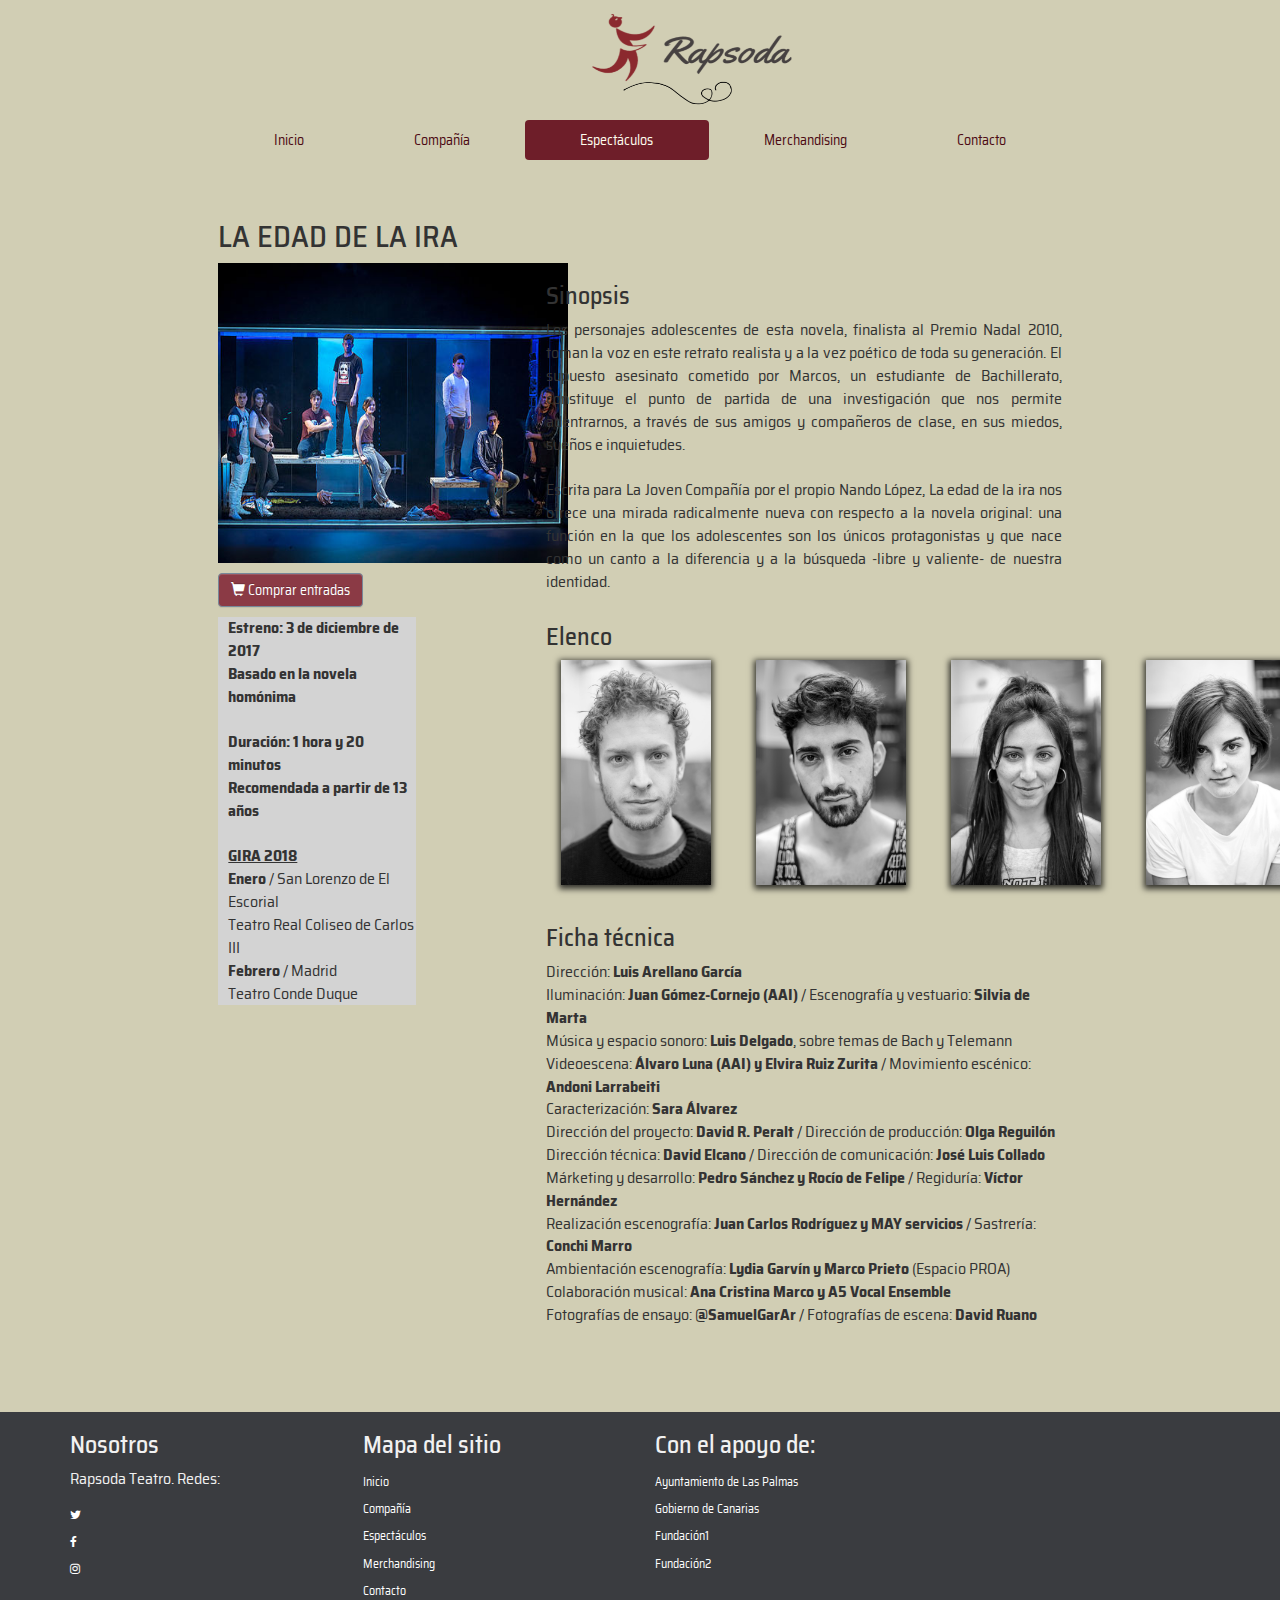
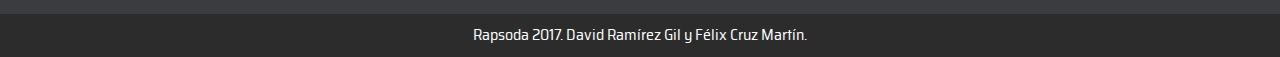
<file: ficha-obra-3.html>
<!DOCTYPE html>
<html>

<head>
    <meta charset="utf-8">
    <meta name="viewport" content="width=device-width, initial-scale=1.0">
    <title>Rapsoda Teatro</title>
    <link rel="stylesheet" href="assets/bootstrap/css/bootstrap.min.css">
    <link rel="stylesheet" href="assets/css/styles.css">
    <link href="https://fonts.googleapis.com/css?family=Saira+Semi+Condensed:550" rel="stylesheet">
    <link rel="stylesheet" href="https://maxcdn.bootstrapcdn.com/font-awesome/4.4.0/css/font-awesome.min.css">
    <script src="assets/js/jquery.min.js"></script>
    <script src="assets/bootstrap/js/bootstrap.min.js"></script>
    <script src="assets/js/index.js"></script>
</head>

<body>
    <header>
        <div class="row">
            <div class="col-md-5 col-md-offset-5 logo"><img src="assets/img/logo.png"></div>
        </div>
        <div class="row">
            <div class="col-md-8 col-md-offset-2">
                <ul class="nav nav-pills nav-justified">
                    <li><a href="index.html">Inicio </a></li>
                    <li><a href="compania.html">Compañía </a></li>
                    <li class="active"><a href="espectaculos.html">Espectáculos </a></li>
                    <li><a href="merchandising.html">Merchandising </a></li>
                    <li><a href="contacto.html">Contacto </a></li>
                </ul>
            </div>
        </div>
    </header>
    <div class="post">
        <div class="row">
            <div class="col-md-8 col-md-offset-2">
                <h2>LA EDAD DE LA IRA</h2>
            </div>
        </div>
        <div class="row">
            <div class="col-md-3 col-md-offset-2">
                <div class="row">
                    <div class="col-md-12"><img src="assets/img/plays/obra3.jpg" width="350" height="300"></div>
                </div>
                <div class="row">
                    <div class="col-md-12">
                        <a class="btn btn-primary" href="https://www.ticketea.com/teatro/" style="margin-top: 10px;margin-bottom: 10px">
                            <span class="glyphicon glyphicon-shopping-cart"></span> Comprar entradas
                        </a>
                    </div>
                    <div class="col-md-12">
                        <div class="parrafo text-left">
                            <p><b>
                                Estreno: 3 de diciembre de 2017<br>
                                Basado en la novela homónima<br><br>
                                Duración: 1 hora y 20 minutos<br>
                                Recomendada a partir de 13 años<br><br></b>
                                <b><u>GIRA 2018</u></b><br>
                                <b>Enero</b> / San Lorenzo de El Escorial<br>
                                Teatro Real Coliseo de Carlos III<br>
                                <b>Febrero</b> / Madrid<br>
                                Teatro Conde Duque<br>
                            </p>
                        </div>
                    </div>
                </div>
            </div>
            <div class="col-md-5">
                <div>
                    <div class="row">
                        <div class="col-md-12">
                            <h3>Sinopsis</h3>
                        </div>
                    </div>
                    <div class="row">
                        <div class="col-md-12 text-justify">
                            <p>Los personajes adolescentes de esta novela, finalista al Premio Nadal 2010, toman la voz en este retrato realista y a la vez poético de toda su generación.
                                El supuesto asesinato cometido por Marcos, un estudiante de Bachillerato, constituye el punto de partida de una investigación que nos permite adentrarnos,
                                a través de sus amigos y compañeros de clase, en sus miedos, sueños e inquietudes.<br><br>

                                Escrita para La Joven Compañía por el propio Nando López, La edad de la ira nos ofrece una mirada radicalmente nueva con respecto a la novela original:
                                una función en la que los adolescentes son los únicos protagonistas y que nace como un canto a la diferencia y a la búsqueda -libre y valiente-
                                de nuestra identidad.</p>
                        </div>
                    </div>
                </div>
                <div>
                    <div class="row">
                        <div class="col-md-12">
                            <h3>Elenco</h3>
                        </div>
                    </div>
                    <div class="row">
                        <div class="col-md-12">

                            <div class="container">
                                <div class="row">
                                    <div class="col-md-2 col-sm-4 col-xs-6 actores"><a href="https://www.imdb.com"><img class="img-responsive" src="assets/img/actors/actor1.jpg" /></a></div>
                                    <div class="col-md-2 col-sm-4 col-xs-6 actores"><a href="https://www.imdb.com"><img class="img-responsive" src="assets/img/actors/actor2.jpg" /></a></div>
                                    <div class="col-md-2 col-sm-4 col-xs-6 actores"><a href="https://www.imdb.com"><img class="img-responsive" src="assets/img/actors/actor3.jpg" /></a></div>
                                    <div class="col-md-2 col-sm-4 col-xs-6 actores"><a href="https://www.imdb.com"><img class="img-responsive" src="assets/img/actors/actor4.jpg" /></a></div>
                                </div>
                            </div>

                        </div>
                    </div>
                </div>
                <div>
                    <div class="row">
                        <div class="col-md-12">
                            <h3>Ficha técnica</h3>
                        </div>
                    </div>
                    <div class="row">
                        <div class="col-md-12">
                            <p>Dirección: <b>Luis Arellano García</b><br>
                                Iluminación: <b>Juan Gómez-Cornejo (AAI)</b> / Escenografía y vestuario: <b>Silvia de Marta</b><br>
                                Música y espacio sonoro: <b>Luis Delgado</b>, sobre temas de Bach y Telemann<br>
                                Videoescena: <b>Álvaro Luna (AAI) y Elvira Ruiz Zurita</b> / Movimiento escénico: <b>Andoni Larrabeiti</b><br>
                                Caracterización: <b>Sara Álvarez</b><br>
                                Dirección del proyecto: <b>David R. Peralt</b> / Dirección de producción: <b>Olga Reguilón</b><br>
                                Dirección técnica: <b>David Elcano</b> / Dirección de comunicación: <b>José Luis Collado</b><br>
                                Márketing y desarrollo: <b>Pedro Sánchez y Rocío de Felipe</b> / Regiduría: <b>Víctor Hernández</b><br>
                                Realización escenografía: <b>Juan Carlos Rodríguez y MAY servicios</b> / Sastrería: <b>Conchi Marro</b><br>
                                Ambientación escenografía: <b>Lydia Garvín y Marco Prieto</b> (Espacio PROA)<br>
                                Colaboración musical:<b> Ana Cristina Marco y A5 Vocal Ensemble</b><br>
                                Fotografías de ensayo: <b>@SamuelGarAr</b> / Fotografías de escena: <b>David Ruano</b>​<br>
                            </p>
                        </div>
                    </div>
                </div>
            </div>
        </div>
    </div>
    <section class="index-link">
        <div class="container">
            <div class="row">
                <div class="col-md-3">
                    <div class="link-area">
                        <h3>Nosotros</h3>
                        <p>Rapsoda Teatro. Redes: </p>
                        <ul>
                            <li><a href="#"><i class="fa fa-twitter"></i></a></li>
                            <li><a href="#"><i class="fa fa-facebook"></i></a></li>
                            <li><a href="#"><i class="fa fa-instagram"></i></a></li>
                        </ul>
                    </div>
                </div>
                <div class="col-md-3">
                    <div class="link-area">
                        <h3>Mapa del sitio</h3>
                        <ul>
                            <li><a href="index.html"> Inicio</a></li>
                            <li><a href="compania.html"> Compañía</a></li>
                            <li><a href="espectaculos.html"> Espectáculos</a></li>
                            <li><a href="merchandising.html"> Merchandising</a></li>
                            <li><a href="contacto.html"> Contacto</a></li>
                        </ul>
                    </div>
                </div>
                <div class="col-md-3">
                    <div class="link-area">
                        <h3>Con el apoyo de:</h3>
                        <ul>
                            <li><a href="#">Ayuntamiento de Las Palmas</a></li>
                            <li><a href="#">Gobierno de Canarias</a></li>
                            <li><a href="#">Fundación1</a></li>
                            <li><a href="#">Fundación2</a></li>
                        </ul>
                    </div>
                </div>
            </div>
        </div>
    </section>
    <section class="index-social">
        <div class="container">
            <div class="row index-social-link text-center">
                <p class="copy-c">Rapsoda 2017.
                    David Ramírez Gil y Félix Cruz Martín.</p>
            </div>
        </div>
    </section>
</body>
</html>
</file>
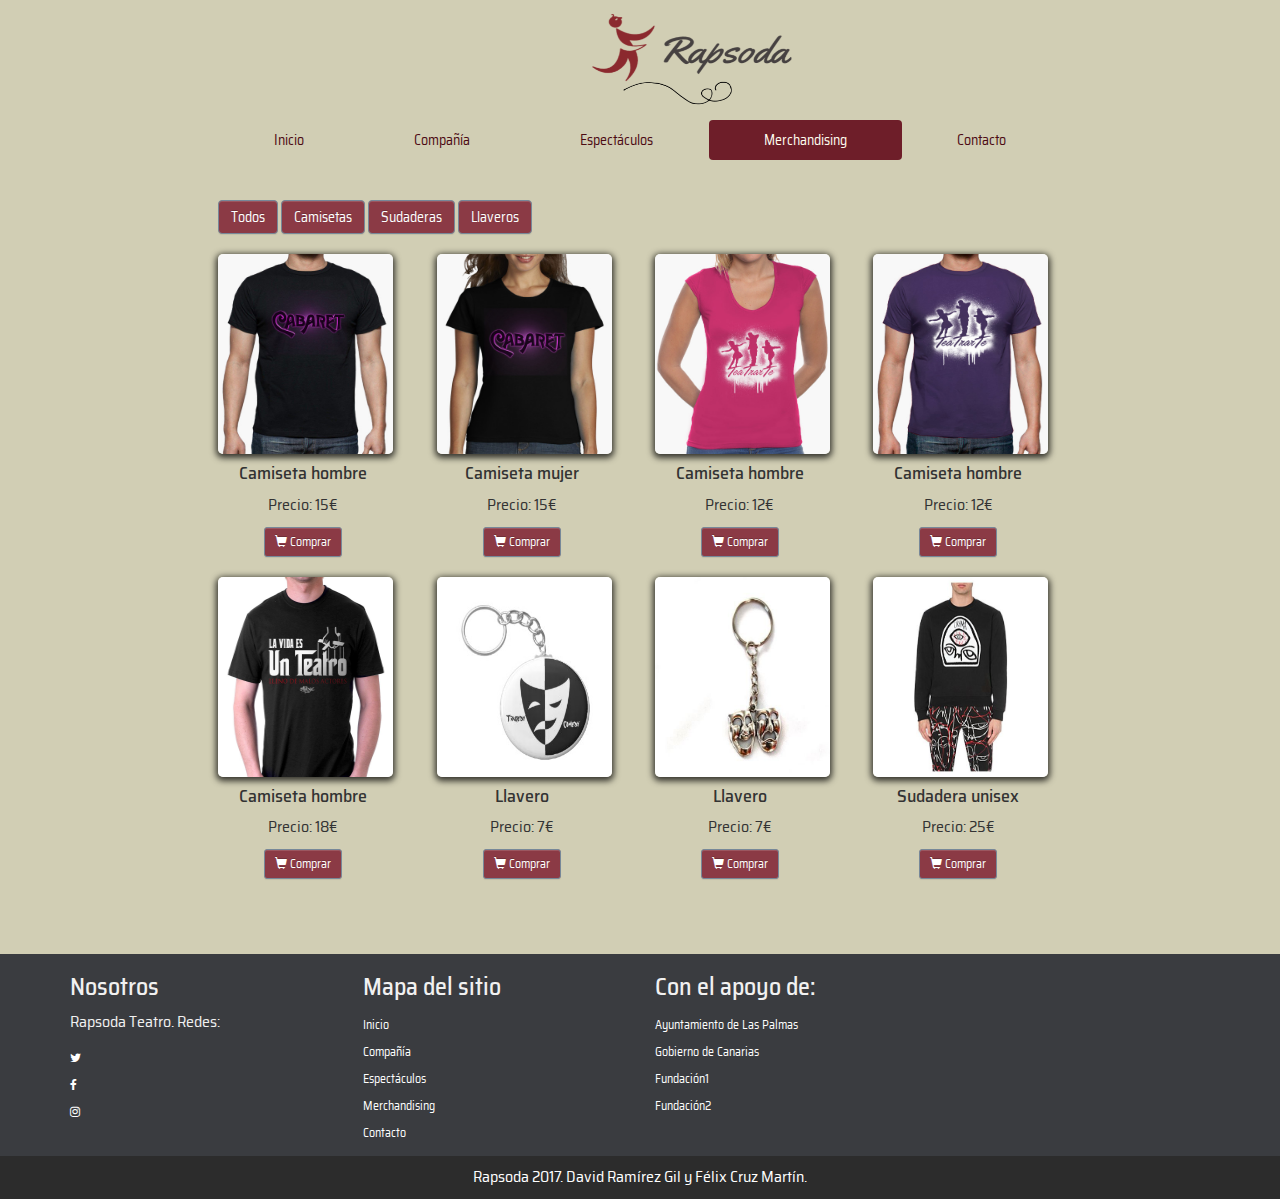
<file: merchandising.html>
<!DOCTYPE html>
<html>

<head>
    <meta charset="utf-8">
    <meta name="viewport" content="width=device-width, initial-scale=1.0">
    <title>Rapsoda Teatro</title>
    <link rel="stylesheet" href="assets/bootstrap/css/bootstrap.min.css">
    <link rel="stylesheet" href="assets/css/styles.css">
    <link href="https://fonts.googleapis.com/css?family=Saira+Semi+Condensed:550" rel="stylesheet">
    <link rel="stylesheet" href="https://maxcdn.bootstrapcdn.com/font-awesome/4.4.0/css/font-awesome.min.css">
    <script src="assets/js/jquery.min.js"></script>
    <script src="assets/bootstrap/js/bootstrap.min.js"></script>
    <script src="assets/js/index.js"></script>

</head>

<body>
    <header>
        <div class="row">
            <div class="col-md-5 col-md-offset-5 logo"><img src="assets/img/logo.png"></div>
        </div>
        <div class="row">
            <div class="col-md-8 col-md-offset-2">
                <ul class="nav nav-pills nav-justified">
                    <li><a href="index.html">Inicio </a></li>
                    <li><a href="compania.html">Compañía </a></li>
                    <li><a href="espectaculos.html">Espectáculos </a></li>
                    <li class="active"><a href="merchandising.html">Merchandising </a></li>
                    <li><a href="contacto.html">Contacto </a></li>
                </ul>
            </div>
        </div>
    </header>
    <div class="row post">

        <div class="col-md-8 col-md-offset-2">


            <button class="btn btn-primary filter-button" data-filter="todos">Todos</button>
            <button class="btn btn-primary filter-button" data-filter="camisetas">Camisetas</button>
            <button class="btn btn-primary filter-button" data-filter="sudaderas">Sudaderas</button>
            <button class="btn btn-primary filter-button" data-filter="llaveros">Llaveros</button>


        </div>
    </div><br>
    <div class="row">

        <div class="col-md-2 col-md-offset-2">
            <div class="row">
                <div class="col-md-12 card filter camisetas merch" style="width: 20rem;">
                    <img class="card-img-top" src="assets/img/merch/merch1.jpg" width="175" height="200">
                    <div class="card-body">
                        <h4 class="card-title text-center">Camiseta hombre</h4>
                        <p class="card-text text-center">Precio: 15€</p>
                        <button type="button" class="btn btn-primary btn-sm center-block">
                            <span class="glyphicon glyphicon-shopping-cart"></span> Comprar
                        </button>
                    </div>
                </div>
            </div>
        </div>

        <div class="col-md-2">
            <div class="row">
                <div class="col-md-12 card filter camisetas merch" style="width: 20rem;">
                    <img class="card-img-top" src="assets/img/merch/merch2.jpg" width="175" height="200">
                    <div class="card-body">
                        <h4 class="card-title text-center">Camiseta mujer</h4>
                        <p class="card-text text-center">Precio: 15€</p>
                        <button type="button" class="btn btn-primary btn-sm center-block">
                            <span class="glyphicon glyphicon-shopping-cart"></span> Comprar
                        </button>
                    </div>
                </div>
            </div>
        </div>

        <div class="col-md-2">
            <div class="row">
                <div class="col-md-12 card filter camisetas merch" style="width: 20rem;">
                    <img class="card-img-top" src="assets/img/merch/merch3.jpg" width="175" height="200">
                    <div class="card-body">
                        <h4 class="card-title text-center">Camiseta hombre</h4>
                        <p class="card-text text-center">Precio: 12€</p>
                        <button type="button" class="btn btn-primary btn-sm center-block">
                            <span class="glyphicon glyphicon-shopping-cart"></span> Comprar
                        </button>
                    </div>
                </div>
            </div>
        </div>

        <div class="col-md-2">
            <div class="row">
                <div class="col-md-12 card filter camisetas merch" style="width: 20rem;">
                    <img class="card-img-top" src="assets/img/merch/merch4.jpg" width="175" height="200">
                    <div class="card-body">
                        <h4 class="card-title text-center">Camiseta hombre</h4>
                        <p class="card-text text-center">Precio: 12€</p>
                        <button type="button" class="btn btn-primary btn-sm center-block">
                            <span class="glyphicon glyphicon-shopping-cart"></span> Comprar
                        </button>
                    </div>
                </div>
            </div>
        </div>
    </div><br>
    <div class="row">

        <div class="col-md-2 col-md-offset-2">
            <div class="row">
                <div class="col-md-12 card filter camisetas merch" style="width: 20rem;">
                    <img class="card-img-top" src="assets/img/merch/merch7.jpg" width="175" height="200">
                    <div class="card-body">
                        <h4 class="card-title text-center">Camiseta hombre</h4>
                        <p class="card-text text-center">Precio: 18€</p>
                        <button type="button" class="btn btn-primary btn-sm center-block">
                            <span class="glyphicon glyphicon-shopping-cart"></span> Comprar
                        </button>
                    </div>
                </div>
            </div>
        </div>


        <div class="col-md-2">
            <div class="row">
                <div class="col-md-12 card filter llaveros merch" style="width: 20rem;">
                    <img class="card-img-top" src="assets/img/merch/merch5.jpg" width="175" height="200">
                    <div class="card-body">
                        <h4 class="card-title text-center">Llavero</h4>
                        <p class="card-text text-center">Precio: 7€</p>
                        <button type="button" class="btn btn-primary btn-sm center-block">
                            <span class="glyphicon glyphicon-shopping-cart"></span> Comprar
                        </button>
                    </div>
                </div>
            </div>
        </div>

        <div class="col-md-2">
            <div class="row">
                <div class="col-md-12 card filter llaveros merch" style="width: 20rem;">
                    <img class="card-img-top" src="assets/img/merch/merch6.jpg" width="175" height="200">
                    <div class="card-body">
                        <h4 class="card-title text-center">Llavero</h4>
                        <p class="card-text text-center">Precio: 7€</p>
                        <button type="button" class="btn btn-primary btn-sm center-block">
                            <span class="glyphicon glyphicon-shopping-cart"></span> Comprar
                        </button>
                    </div>
                </div>
            </div>
        </div>

        <div class="col-md-2">
            <div class="row">
                <div class="col-md-12 card filter sudaderas merch" style="width: 20rem;">
                    <img class="card-img-top" src="assets/img/merch/merch8.jpg" width="175" height="200">
                    <div class="card-body">
                        <h4 class="card-title text-center">Sudadera unisex</h4>
                        <p class="card-text text-center">Precio: 25€</p>
                        <button type="button" class="btn btn-primary btn-sm center-block">
                            <span class="glyphicon glyphicon-shopping-cart"></span> Comprar
                        </button>
                    </div>
                </div>
            </div>
        </div>
    </div>
    <section class="index-link">
        <div class="container">
            <div class="row">
                <div class="col-md-3">
                    <div class="link-area">
                        <h3>Nosotros</h3>
                        <p>Rapsoda Teatro. Redes: </p>
                        <ul>
                            <li><a href="#"><i class="fa fa-twitter"></i></a></li>
                            <li><a href="#"><i class="fa fa-facebook"></i></a></li>
                            <li><a href="#"><i class="fa fa-instagram"></i></a></li>
                        </ul>
                    </div>
                </div>
                <div class="col-md-3">
                    <div class="link-area">
                        <h3>Mapa del sitio</h3>
                        <ul>
                            <li><a href="index.html"> Inicio</a></li>
                            <li><a href="compania.html"> Compañía</a></li>
                            <li><a href="espectaculos.html"> Espectáculos</a></li>
                            <li><a href="merchandising.html"> Merchandising</a></li>
                            <li><a href="contacto.html"> Contacto</a></li>
                        </ul>
                    </div>
                </div>
                <div class="col-md-3">
                    <div class="link-area">
                        <h3>Con el apoyo de:</h3>
                        <ul>
                            <li><a href="#">Ayuntamiento de Las Palmas</a></li>
                            <li><a href="#">Gobierno de Canarias</a></li>
                            <li><a href="#">Fundación1</a></li>
                            <li><a href="#">Fundación2</a></li>
                        </ul>
                    </div>
                </div>
            </div>
        </div>
    </section>
    <section class="index-social">
        <div class="container">
            <div class="row index-social-link text-center">
                <p class="copy-c">Rapsoda 2017.
                    David Ramírez Gil y Félix Cruz Martín.</p>
            </div>
        </div>
    </section>
</body>
</html>
</file>
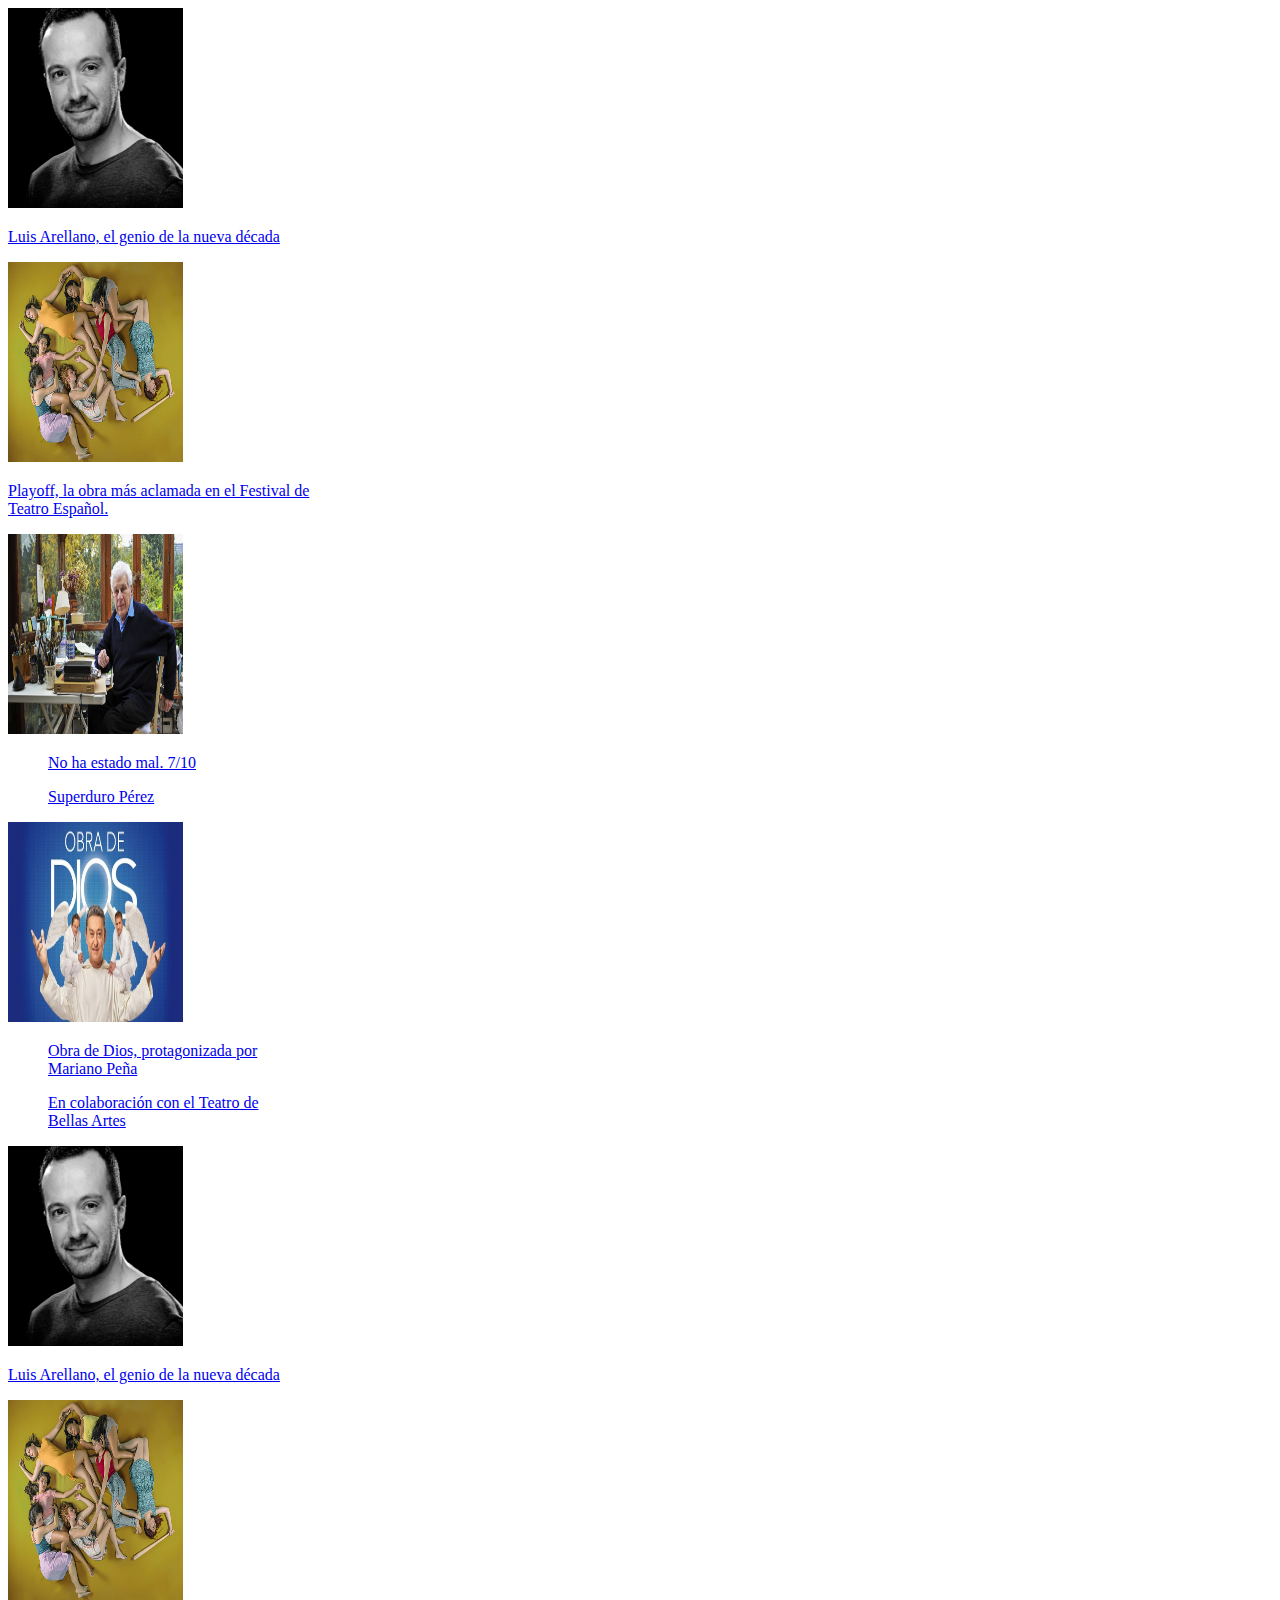
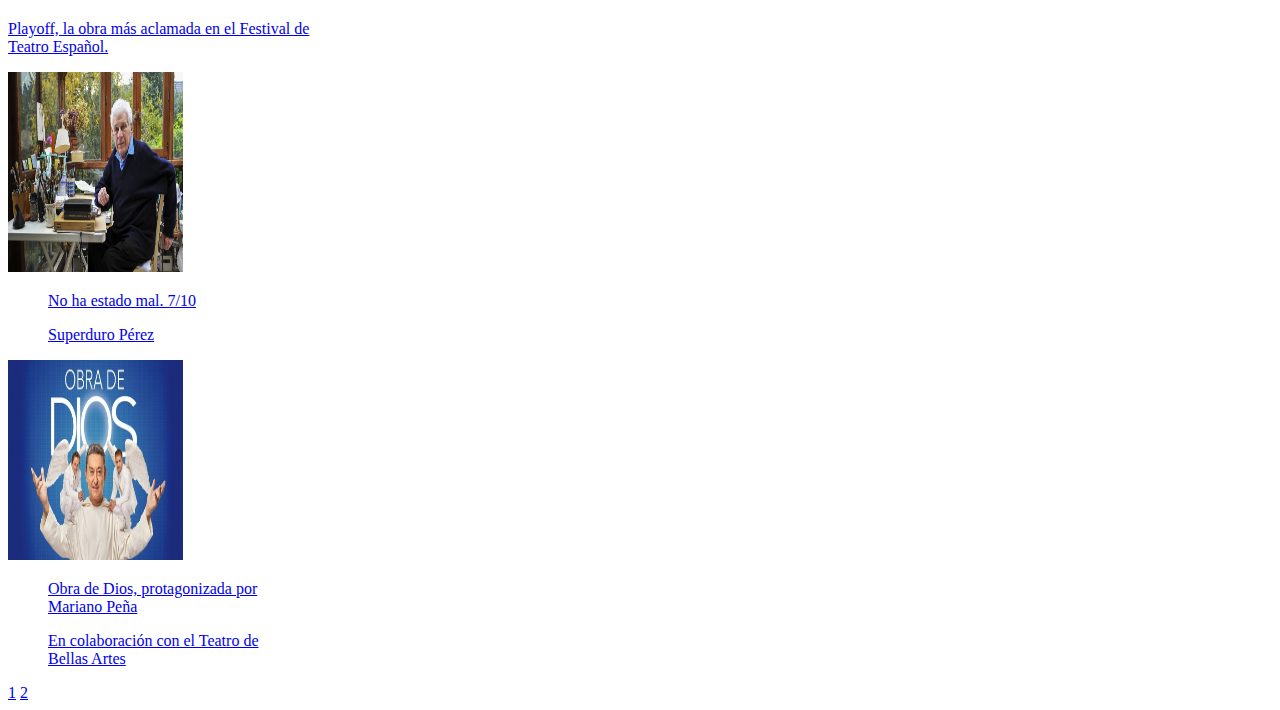
<file: page1.html>
<!DOCTYPE html>
<html lang="en">
<head>
    <meta charset="UTF-8">
    <title>Rapsoda Teatro</title>
    <script src="assets/js/jquery-ias.min.js"></script>
</head>
<body>
<div id="container">
    <div class="post">
        <div class="row">
            <div class="col-md-2 col-md-offset-2">
                <div class="row">
                    <div class="col-md-12 card filter" style="width: 20rem;">
                        <a href="#">
                            <img class="card-img-top" src="assets/img/jose-luis-arellano-bw.jpg" width="175" height="200">
                            <div class="card-body">
                                <p class="card-title text-center">Luis Arellano, el genio de la nueva década</p>
                            </div>
                        </a>
                    </div>
                </div>
            </div>
            <div class="col-md-2">
                <div class="row">
                    <div class="col-md-12 card filter" style="width: 20rem;">
                        <a href="#">
                            <img class="card-img-top" src="assets/img/plays/obra2.jpg" width="175" height="200">
                            <div class="card-body">
                                <p class="card-title text-center">Playoff, la obra más aclamada en el Festival de Teatro Español.</p>
                            </div>
                        </a>
                    </div>
                </div>
            </div>
            <div class="col-md-2">
                <div class="row">
                    <div class="col-md-12 card filter" style="width: 20rem;">
                        <a href="#">
                            <img class="card-img-top" src="assets/img/critico-teatro.jpg" width="175" height="200">
                            <div class="card-body">
                                <blockquote>
                                    <p class="card-text text-center">No ha estado mal. 7/10</p>
                                    <footer class="card-text text-center">Superduro Pérez</footer>
                                </blockquote>
                            </div>
                        </a>
                    </div>
                </div>
            </div>
            <div class="col-md-2">
                <div class="row">
                    <div class="col-md-12 card filter" style="width: 20rem;">
                        <a href="http://www.teatrobellasartes.es/es/ex/1478/obra-de-dios">
                            <img class="card-img-top" src="assets/img/plays/obra4.jpg" width="175" height="200">
                            <div class="card-body">
                                <blockquote>
                                    <p class="card-text text-center">Obra de Dios, protagonizada por Mariano Peña</p>
                                    <footer class="card-text text-center">En colaboración con el Teatro de Bellas Artes</footer>
                                </blockquote>
                            </div>
                        </a>
                    </div>
                </div>
            </div>


            <!--
            <div class="col-md-2 col-md-offset-2 borde">
                <blockquote>
                    <a href="ficha-obra-1.html">
                        <p>"No ha estado mal." 7/10</p>
                    </a>
                    <a href="https://www.imdb.com">
                        <footer>Superduro Perez</footer>
                    </a>
                </blockquote>
            </div>
            <div class="col-md-2 borde">
                <a href="ficha-obra-2.html"><p>Playoff, la obra más aclamada en el Festival de Teatro Español </p></a>
            </div>

            <div class="col-md-2">
                <a href="ficha-obra-2.html"><img src="assets/img/plays/obra2.jpg" width="100%"
                                                                   height="100%">
                </a>
            </div>

            <div class="col-md-2"><a href="ficha-obra-3.html"><img src="assets/img/plays/obra3.jpg" width="100%"
                                                                   height="100%"></a></div>
            -->
        </div>
    </div>
    <div class="post">
        <div class="row">
            <div class="col-md-2 col-md-offset-2">
                <div class="row">
                    <div class="col-md-12 card filter" style="width: 20rem;">
                        <a href="#">
                            <img class="card-img-top" src="assets/img/jose-luis-arellano-bw.jpg" width="175" height="200">
                            <div class="card-body">
                                <p class="card-title text-center">Luis Arellano, el genio de la nueva década</p>
                            </div>
                        </a>
                    </div>
                </div>
            </div>
            <div class="col-md-2">
                <div class="row">
                    <div class="col-md-12 card filter" style="width: 20rem;">
                        <a href="#">
                            <img class="card-img-top" src="assets/img/plays/obra2.jpg" width="175" height="200">
                            <div class="card-body">
                                <p class="card-title text-center">Playoff, la obra más aclamada en el Festival de Teatro Español.</p>
                            </div>
                        </a>
                    </div>
                </div>
            </div>
            <div class="col-md-2">
                <div class="row">
                    <div class="col-md-12 card filter" style="width: 20rem;">
                        <a href="#">
                            <img class="card-img-top" src="assets/img/critico-teatro.jpg" width="175" height="200">
                            <div class="card-body">
                                <blockquote>
                                    <p class="card-text text-center">No ha estado mal. 7/10</p>
                                    <footer class="card-text text-center">Superduro Pérez</footer>
                                </blockquote>
                            </div>
                        </a>
                    </div>
                </div>
            </div>
            <div class="col-md-2">
                <div class="row">
                    <div class="col-md-12 card filter" style="width: 20rem;">
                        <a href="http://www.teatrobellasartes.es/es/ex/1478/obra-de-dios">
                            <img class="card-img-top" src="assets/img/plays/obra4.jpg" width="175" height="200">
                            <div class="card-body">
                                <blockquote>
                                    <p class="card-text text-center">Obra de Dios, protagonizada por Mariano Peña</p>
                                    <footer class="card-text text-center">En colaboración con el Teatro de Bellas Artes</footer>
                                </blockquote>
                            </div>
                        </a>
                    </div>
                </div>
            </div>
        </div>
    </div>
</div>
<div id="pagination">
    <a href="page1.html">1</a>
    <a href="page2.html" class="next">2</a>
</div>
</body>
</html>
</file>
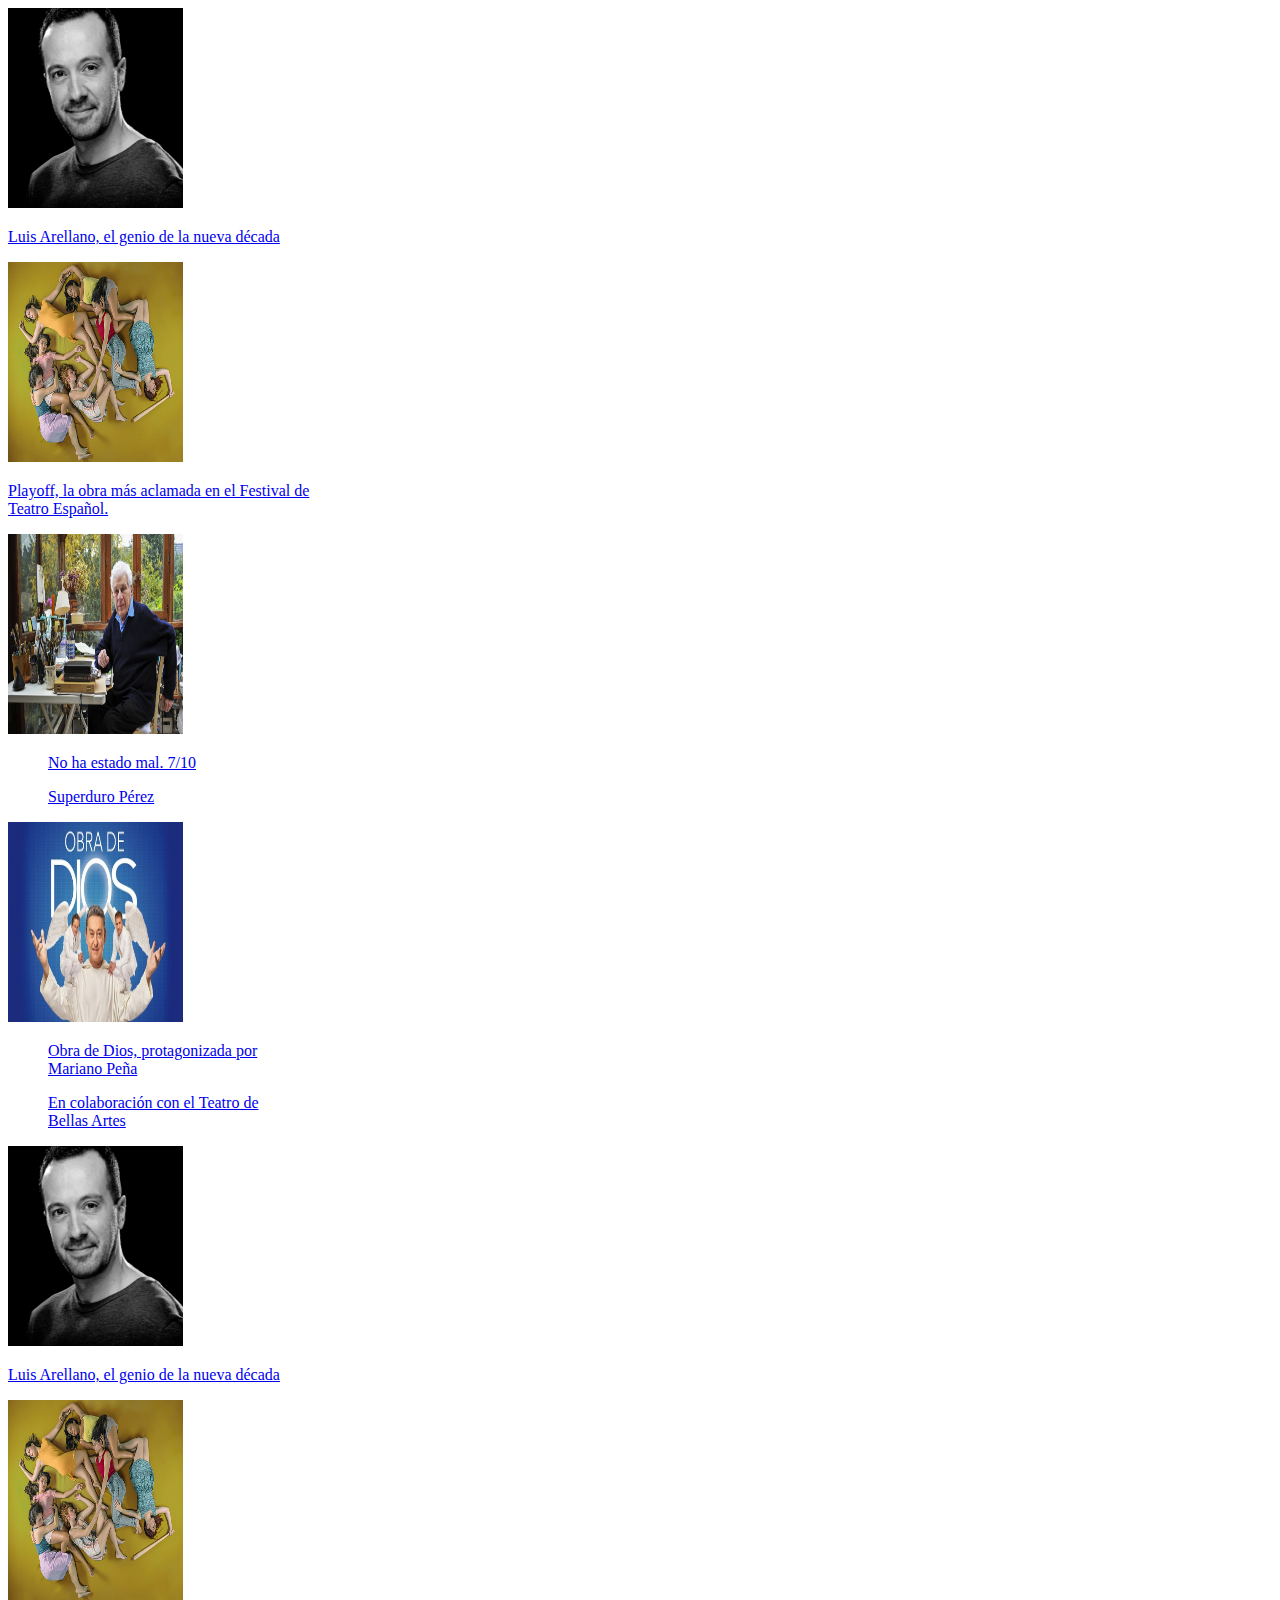
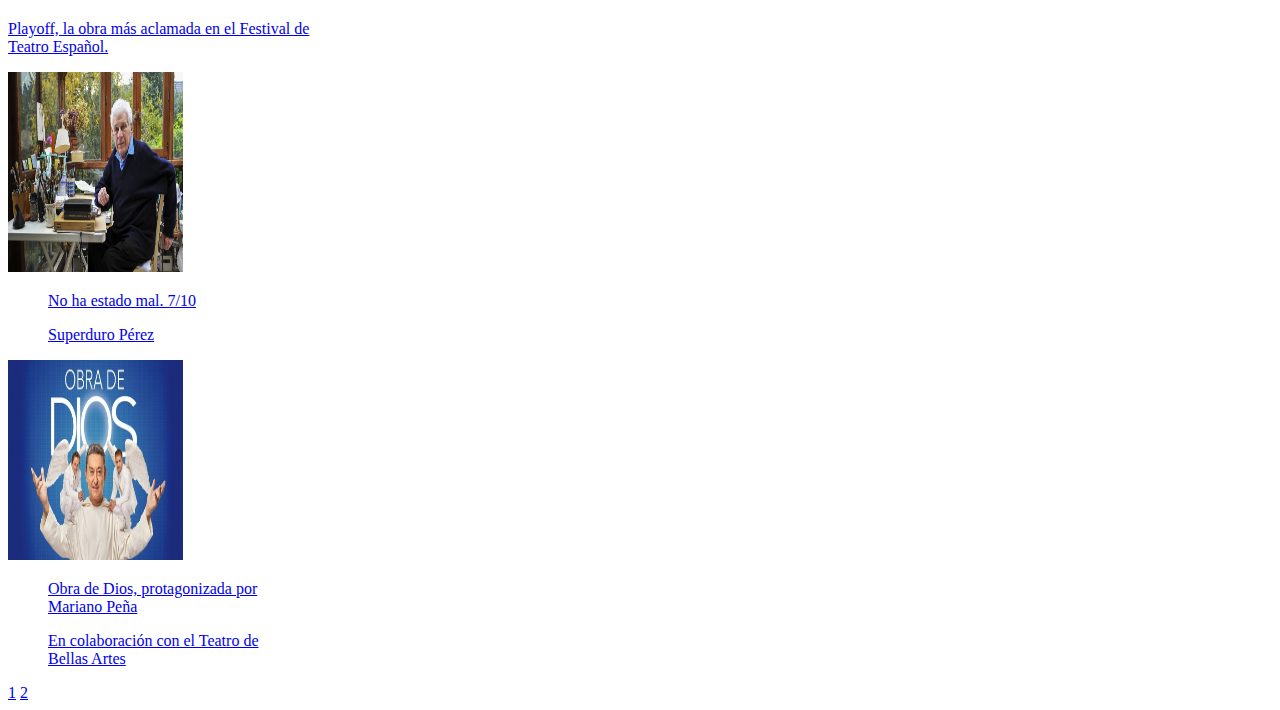
<file: page2.html>
<!DOCTYPE html>
<html lang="en">
<head>
    <meta charset="UTF-8">
    <title>Rapsoda Teatro</title>
    <script src="assets/js/jquery-ias.min.js"></script>

</head>
<body>
<div id="container">
    <div class="post">
        <div class="row">
            <div class="col-md-2 col-md-offset-2">
                <div class="row">
                    <div class="col-md-12 card filter" style="width: 20rem;">
                        <a href="#">
                            <img class="card-img-top" src="assets/img/jose-luis-arellano-bw.jpg" width="175" height="200">
                            <div class="card-body">
                                <p class="card-title text-center">Luis Arellano, el genio de la nueva década</p>
                            </div>
                        </a>
                    </div>
                </div>
            </div>
            <div class="col-md-2">
                <div class="row">
                    <div class="col-md-12 card filter" style="width: 20rem;">
                        <a href="#">
                            <img class="card-img-top" src="assets/img/plays/obra2.jpg" width="175" height="200">
                            <div class="card-body">
                                <p class="card-title text-center">Playoff, la obra más aclamada en el Festival de Teatro Español.</p>
                            </div>
                        </a>
                    </div>
                </div>
            </div>
            <div class="col-md-2">
                <div class="row">
                    <div class="col-md-12 card filter" style="width: 20rem;">
                        <a href="#">
                            <img class="card-img-top" src="assets/img/critico-teatro.jpg" width="175" height="200">
                            <div class="card-body">
                                <blockquote>
                                    <p class="card-text text-center">No ha estado mal. 7/10</p>
                                    <footer class="card-text text-center">Superduro Pérez</footer>
                                </blockquote>
                            </div>
                        </a>
                    </div>
                </div>
            </div>
            <div class="col-md-2">
                <div class="row">
                    <div class="col-md-12 card filter" style="width: 20rem;">
                        <a href="http://www.teatrobellasartes.es/es/ex/1478/obra-de-dios">
                            <img class="card-img-top" src="assets/img/plays/obra4.jpg" width="175" height="200">
                            <div class="card-body">
                                <blockquote>
                                    <p class="card-text text-center">Obra de Dios, protagonizada por Mariano Peña</p>
                                    <footer class="card-text text-center">En colaboración con el Teatro de Bellas Artes</footer>
                                </blockquote>
                            </div>
                        </a>
                    </div>
                </div>
            </div>


            <!--
            <div class="col-md-2 col-md-offset-2 borde">
                <blockquote>
                    <a href="ficha-obra-1.html">
                        <p>"No ha estado mal." 7/10</p>
                    </a>
                    <a href="https://www.imdb.com">
                        <footer>Superduro Perez</footer>
                    </a>
                </blockquote>
            </div>
            <div class="col-md-2 borde">
                <a href="ficha-obra-2.html"><p>Playoff, la obra más aclamada en el Festival de Teatro Español </p></a>
            </div>

            <div class="col-md-2">
                <a href="ficha-obra-2.html"><img src="assets/img/plays/obra2.jpg" width="100%"
                                                                   height="100%">
                </a>
            </div>

            <div class="col-md-2"><a href="ficha-obra-3.html"><img src="assets/img/plays/obra3.jpg" width="100%"
                                                                   height="100%"></a></div>
            -->
        </div>
    </div>
    <div class="post">
        <div class="row">
            <div class="col-md-2 col-md-offset-2">
                <div class="row">
                    <div class="col-md-12 card filter" style="width: 20rem;">
                        <a href="#">
                            <img class="card-img-top" src="assets/img/jose-luis-arellano-bw.jpg" width="175" height="200">
                            <div class="card-body">
                                <p class="card-title text-center">Luis Arellano, el genio de la nueva década</p>
                            </div>
                        </a>
                    </div>
                </div>
            </div>
            <div class="col-md-2">
                <div class="row">
                    <div class="col-md-12 card filter" style="width: 20rem;">
                        <a href="#">
                            <img class="card-img-top" src="assets/img/plays/obra2.jpg" width="175" height="200">
                            <div class="card-body">
                                <p class="card-title text-center">Playoff, la obra más aclamada en el Festival de Teatro Español.</p>
                            </div>
                        </a>
                    </div>
                </div>
            </div>
            <div class="col-md-2">
                <div class="row">
                    <div class="col-md-12 card filter" style="width: 20rem;">
                        <a href="#">
                            <img class="card-img-top" src="assets/img/critico-teatro.jpg" width="175" height="200">
                            <div class="card-body">
                                <blockquote>
                                    <p class="card-text text-center">No ha estado mal. 7/10</p>
                                    <footer class="card-text text-center">Superduro Pérez</footer>
                                </blockquote>
                            </div>
                        </a>
                    </div>
                </div>
            </div>
            <div class="col-md-2">
                <div class="row">
                    <div class="col-md-12 card filter" style="width: 20rem;">
                        <a href="http://www.teatrobellasartes.es/es/ex/1478/obra-de-dios">
                            <img class="card-img-top" src="assets/img/plays/obra4.jpg" width="175" height="200">
                            <div class="card-body">
                                <blockquote>
                                    <p class="card-text text-center">Obra de Dios, protagonizada por Mariano Peña</p>
                                    <footer class="card-text text-center">En colaboración con el Teatro de Bellas Artes</footer>
                                </blockquote>
                            </div>
                        </a>
                    </div>
                </div>
            </div>
        </div>
    </div>
</div>
<div id="pagination">
    <a href="page1.html">1</a>
    <a href="page2.html" class="next">2</a>
</div>
</body>
</html>
</file>
<file: assets/css/styles.css>
@media screen and (max-width: 667px) {

    #container > .post > .row > .col-md-2 {
        width: 155px;
        margin-left:10px;

    }
    #container > .post > .row > .col-md-2 > img {
        margin-left: 10px;

    }
}

@media screen and (min-width: 668px) and (max-width: 1024px) {
    .carousel-inner {
        height: 100%;
    }

    #container > .post > .row > .col-md-2 > a > img {
        width: 200px;
        padding-left: 5%;

    }

}
@media screen and (min-width: 1024px) {
    .carousel-inner{
        height: 400px;
    }
}

a {
    color: #2E0006;
}

#container > .post > .row > .col-md-2 > a > img {
    margin-right: 10px;

}

.post {
    margin-top: 40px;
}

#container > .post > .row > .col-md-2 {
    display: inline-block;
    align: center;
    margin-right: 5px;
}

.borde {
    margin-right: 5px;

    border-style: solid;
    border-width: 5px;
    border-color: #4C0A13;
    background-color: #FFFDEE;
}

body {
    font-family: 'Saira Semi Condensed', sans-serif;
    background-color: rgb(209, 206, 180);
}

p {
    font-size: 16px;
}

.container img {
    -webkit-box-shadow: 0px 2px 6px 2px rgba(0,0,0,0.75);
    -moz-box-shadow: 0px 2px 6px 2px rgba(0,0,0,0.75);
    box-shadow: 0px 2px 6px 2px rgba(0,0,0,0.75);
    margin-bottom:20px;
    width: 150px;
    height: 225px;
}

.container img:hover, .container img:focus {
    transform: scale(1.2);
    transition: all .5s;
}

.parrafo {
    background-color: lightgrey;
    margin-right: 100px;
}

.parrafo p{
    margin-left: 10px;
}

.nav-pills > li.active > a, .nav-pills > li.active > a:hover, .nav-pills > li.active > a:focus {
    color: #FFFDEE;
    background-color: #6E1E29;
}

.nav > li > a {
    color: #4C0A13;
}

.nav > li > a:hover, .nav > li > a:focus {
    color: #4C0A13;
    text-decoration: none;
    background-color: #FFFDEE;
}

blockquote {
    border-left: none;
    border: 5px;
}

.logo img{
    width: 300px;
    height: 100px;
    margin: 10px 10px;
}

.merch img {
    -webkit-box-shadow: 0px 2px 6px 2px rgba(0,0,0,0.75);
    -moz-box-shadow: 0px 2px 6px 2px rgba(0,0,0,0.75);
    box-shadow: 0px 2px 6px 2px rgba(0,0,0,0.75);
    border-radius: 5px;
}

.btn-primary {
    background-image: none !important;
    background-color: #8B3A45;
    border-color: lightslategrey;
}

.btn-primary:hover,
.btn-primary:focus,
.btn-primary:active{
    background-color: #2E0006;
    border-color: lightslategrey;
}

.nosotros {
    position: relative;
}

.nosotros img {
    align-content: center;
}

.nosotros h2 {
    position: absolute;
    top: 200px;
    left: 0;
    width: 100%;
}

.nosotros h2 span {
    color: white;
    font: bold 24px/45px Helvetica, Sans-Serif;
    letter-spacing: -1px;
    background: rgb(0, 0, 0);
    background: rgba(0, 0, 0, 0.7);
    padding: 10px;
    margin-left: 15px;
    margin-top: 5px;
}

.container_jefes img {
    -webkit-box-shadow: 0px 2px 6px 2px rgba(0,0,0,0.75);
    -moz-box-shadow: 0px 2px 6px 2px rgba(0,0,0,0.75);
    box-shadow: 0px 2px 6px 2px rgba(0,0,0,0.75);
    margin-bottom:20px;
}

.container_jefes img:hover, .container img:focus {
    transform: scale(1.2);
    transition: all .5s;
}

h3.jefe {
    font-style: bold;
    font-size: 36px;
    margin-top: 50px;
}

.colaboradores h3 {
    text-align: center;
}

.colaboradores p {
    text-align: center;
}

.index-social{
    background-color:#2c2c2c;
    color:#fff;
}

.index-social a{
    color:#fff;
    font-size:18px;
    display:block;
    float:left;
    padding:5px;
}
.index-link h3{
    color:#f1f1f1;
    text-align:left;

}
.index-link{
    background-color:#3A3C40;
    margin-top: 75px;
}
.index-link ul{
    padding:0px;
}
.index-link ul li{
    list-style-type:none;
}
.index-link ul li a{
    text-decoration:none;
    font-size:12px;
    color:#fff;
    display:block;
    padding:5px 0;
    text-align:left;
}
.index-link ul li a:hover{
    text-decoration:underline;
}

.link-area p{
    color:#f1f1f1;
}
.copy-c{
    padding-top:10px;
}
</file>
